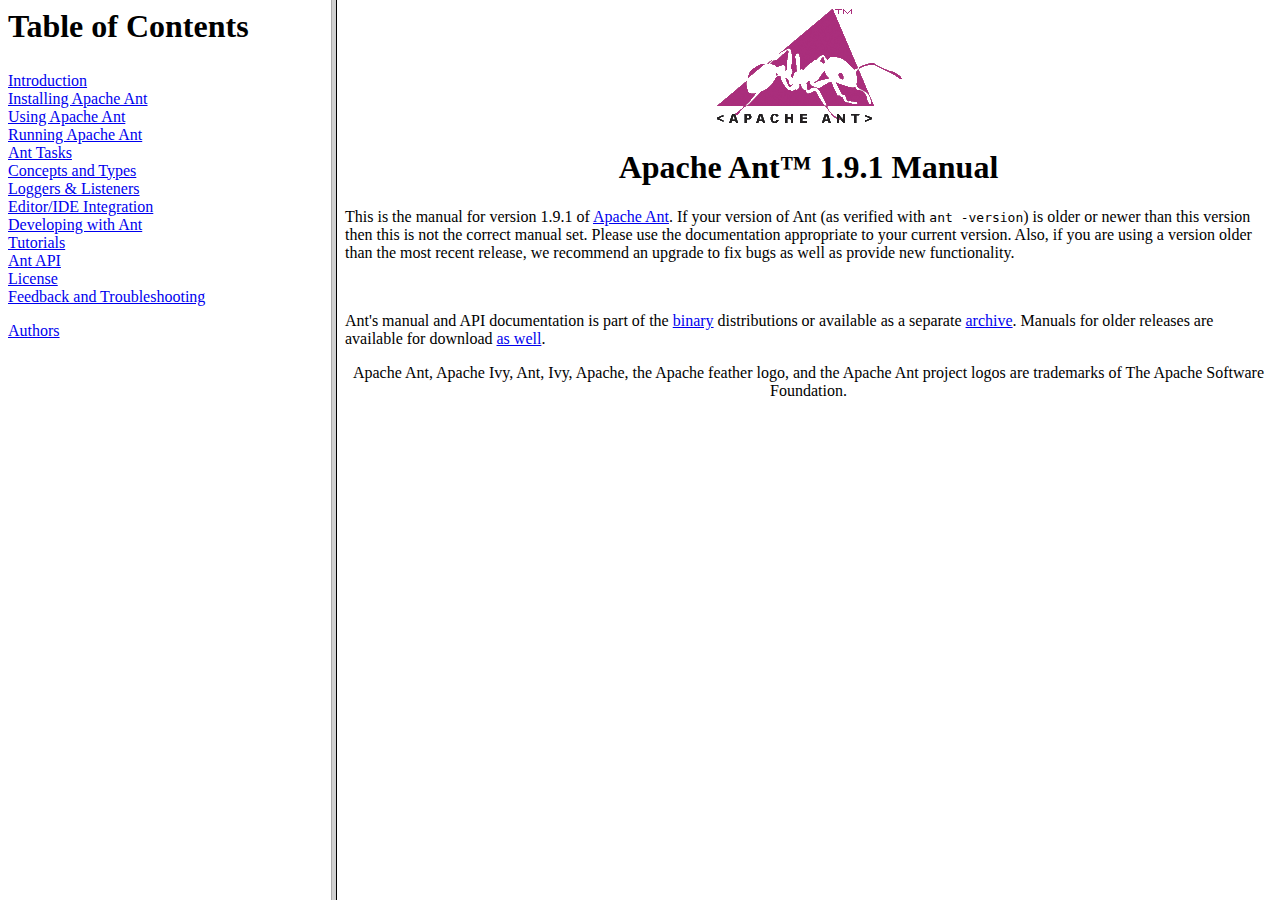
<file: apache-ant-1.9.1/manual/index.html>
<!--
   Licensed to the Apache Software Foundation (ASF) under one or more
   contributor license agreements.  See the NOTICE file distributed with
   this work for additional information regarding copyright ownership.
   The ASF licenses this file to You under the Apache License, Version 2.0
   (the "License"); you may not use this file except in compliance with
   the License.  You may obtain a copy of the License at

       http://www.apache.org/licenses/LICENSE-2.0

   Unless required by applicable law or agreed to in writing, software
   distributed under the License is distributed on an "AS IS" BASIS,
   WITHOUT WARRANTIES OR CONDITIONS OF ANY KIND, either express or implied.
   See the License for the specific language governing permissions and
   limitations under the License.
-->
<html>

<head>
<meta http-equiv="Content-Language" content="en-us">
<link rel="stylesheet" type="text/css" href="stylesheets/style.css">
<title>Apache Ant&trade; User Manual</title>
</head>

<frameset cols="26%,74%">
<frame src="toc.html" name="navFrame">
<frame src="cover.html" name="mainFrame">
</frameset>
<noframes>
<H2>Apache Ant&trade; User Manual</H2>

<a href="toc.html">Apache Ant User Manual</a></noframes>

</html>
</file>
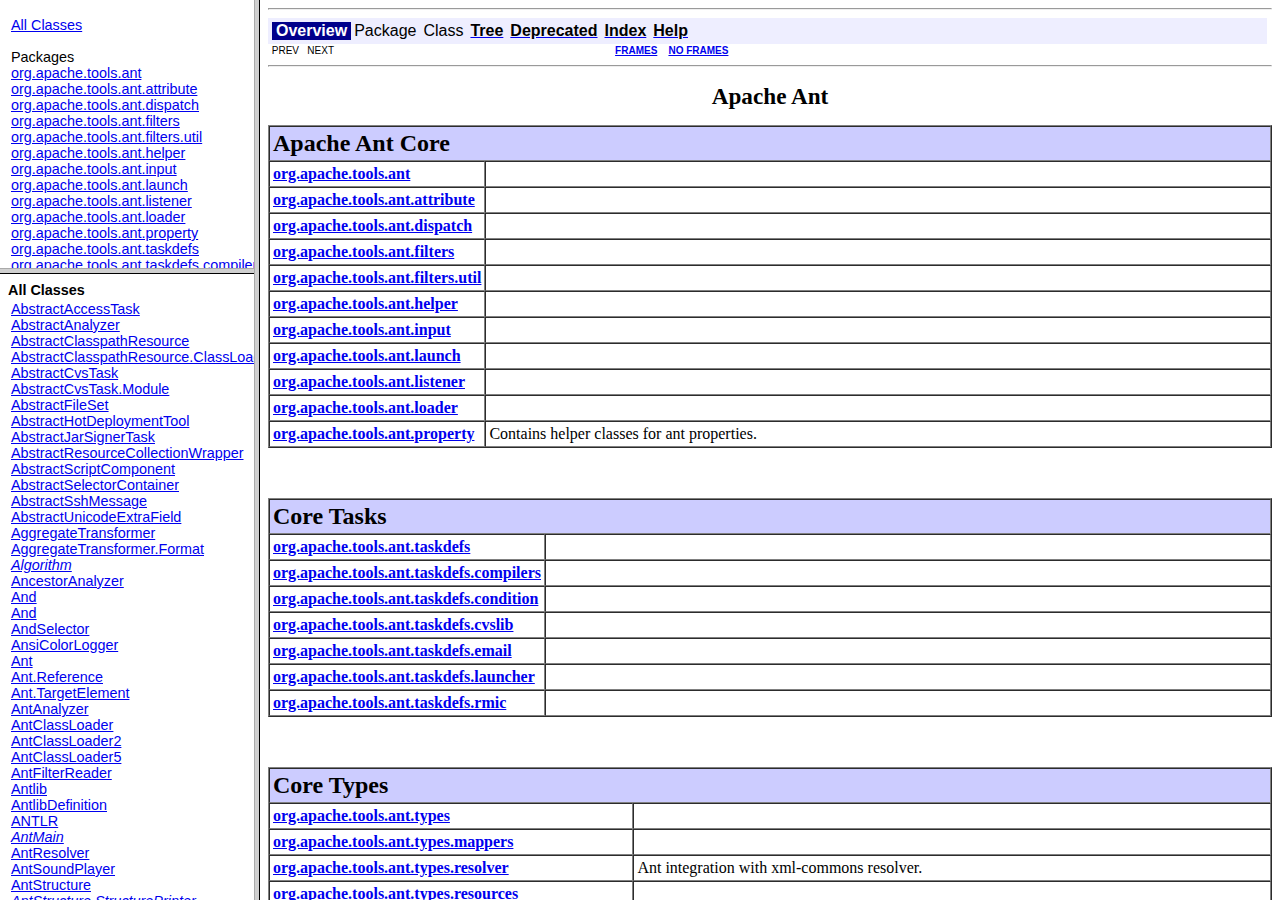
<file: apache-ant-1.9.1/manual/api/index.html>
<!DOCTYPE HTML PUBLIC "-//W3C//DTD HTML 4.01 Frameset//EN" "http://www.w3.org/TR/html4/frameset.dtd">
<!--NewPage-->
<HTML>
<HEAD>
<!-- Generated by javadoc on Wed May 15 22:36:11 EDT 2013-->
<TITLE>
Apache Ant API
</TITLE>
<SCRIPT type="text/javascript">
    targetPage = "" + window.location.search;
    if (targetPage != "" && targetPage != "undefined")
        targetPage = targetPage.substring(1);
    if (targetPage.indexOf(":") != -1)
        targetPage = "undefined";
    function loadFrames() {
        if (targetPage != "" && targetPage != "undefined")
             top.classFrame.location = top.targetPage;
    }
</SCRIPT>
<NOSCRIPT>
</NOSCRIPT>
</HEAD>
<FRAMESET cols="20%,80%" title="" onLoad="top.loadFrames()">
<FRAMESET rows="30%,70%" title="" onLoad="top.loadFrames()">
<FRAME src="overview-frame.html" name="packageListFrame" title="All Packages">
<FRAME src="allclasses-frame.html" name="packageFrame" title="All classes and interfaces (except non-static nested types)">
</FRAMESET>
<FRAME src="overview-summary.html" name="classFrame" title="Package, class and interface descriptions" scrolling="yes">
<NOFRAMES>
<H2>
Frame Alert</H2>

<P>
This document is designed to be viewed using the frames feature. If you see this message, you are using a non-frame-capable web client.
<BR>
Link to<A HREF="overview-summary.html">Non-frame version.</A>
</NOFRAMES>
</FRAMESET>
</HTML>
</file>
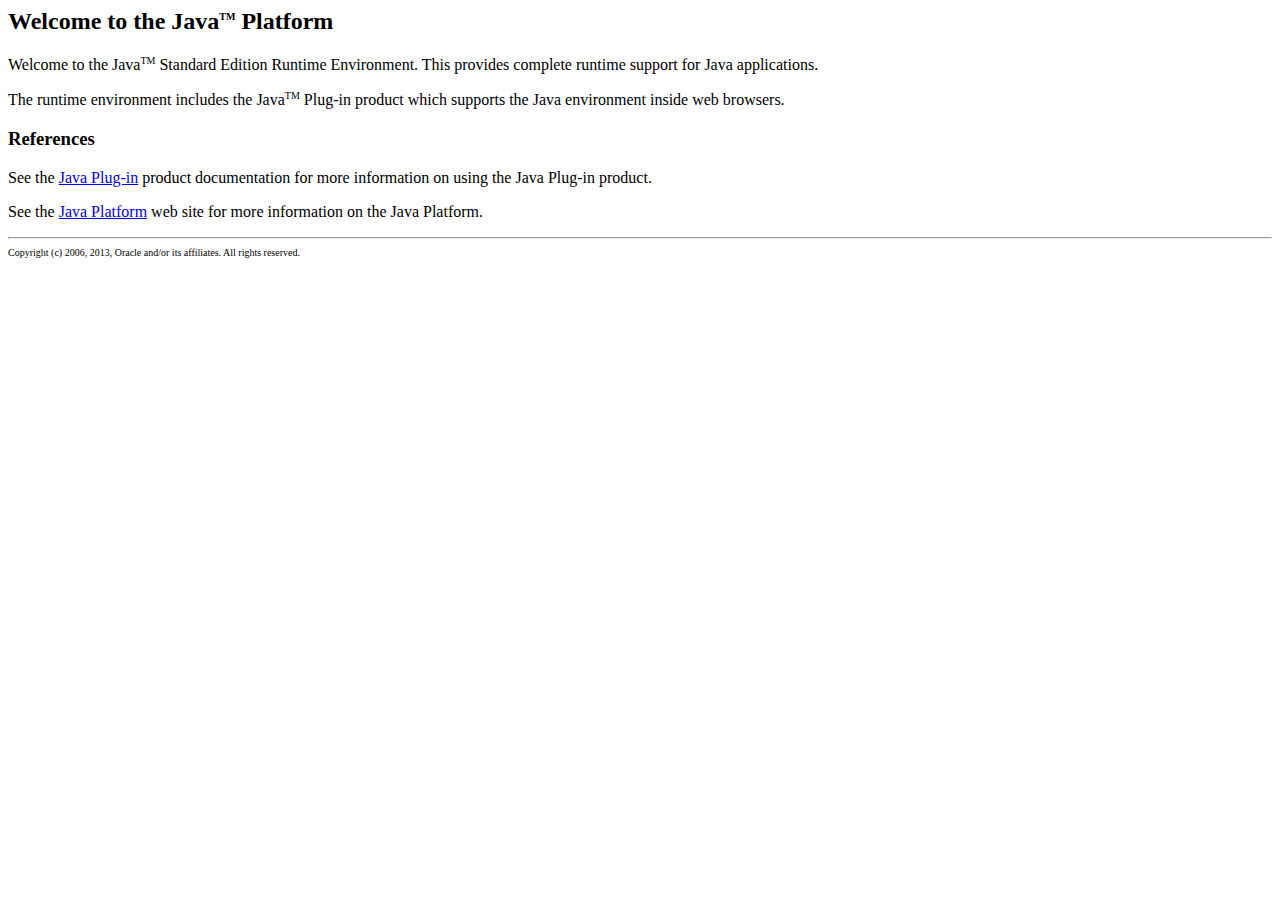
<file: jre7/Welcome.html>
<html>
<head>
<title>
Welcome to the Java(TM) Platform
</title>
</head>
<body>

<h2>Welcome to the Java<SUP><FONT SIZE=-2>TM</FONT></SUP> Platform</h2>
<p> Welcome to the Java<SUP><FONT SIZE=-2>TM</FONT></SUP> Standard Edition Runtime 
  Environment. This provides complete runtime support for Java applications. 
<p> The runtime environment includes the Java<SUP><FONT SIZE=-2>TM</FONT></SUP> 
  Plug-in product which supports the Java environment inside web browsers. 
<h3>References</h3>
<p>
See the <a href="http://download.oracle.com/javase/7/docs/technotes/guides/plugin/">Java Plug-in</a> product
documentation for more information on using the Java Plug-in product.
<p> See the <a href=
"http://www.oracle.com/technetwork/java/javase/overview/"
>Java Platform</a> web site for 
  more information on the Java Platform. 
<hr>
<font size="-2">
Copyright (c) 2006, 2013, Oracle and/or its affiliates. All rights reserved.
</font>
<p>
</body>
</html>
</file>
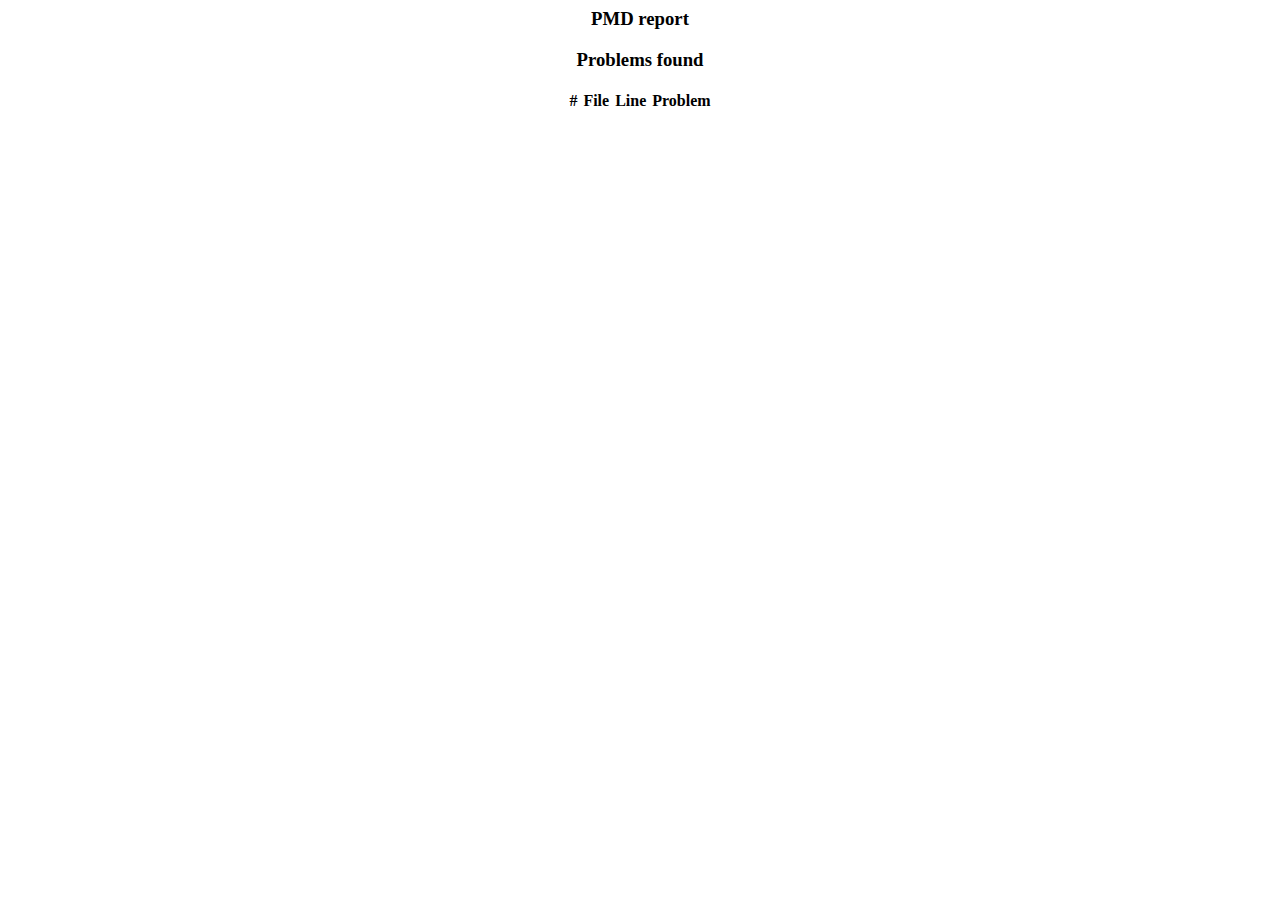
<file: reports/pmd-report.html>
<html><head><title>PMD</title></head><body>
<center><h3>PMD report</h3></center><center><h3>Problems found</h3></center><table align="center" cellspacing="0" cellpadding="3"><tr>
<th>#</th><th>File</th><th>Line</th><th>Problem</th></tr>
</table></body></html>
</file>
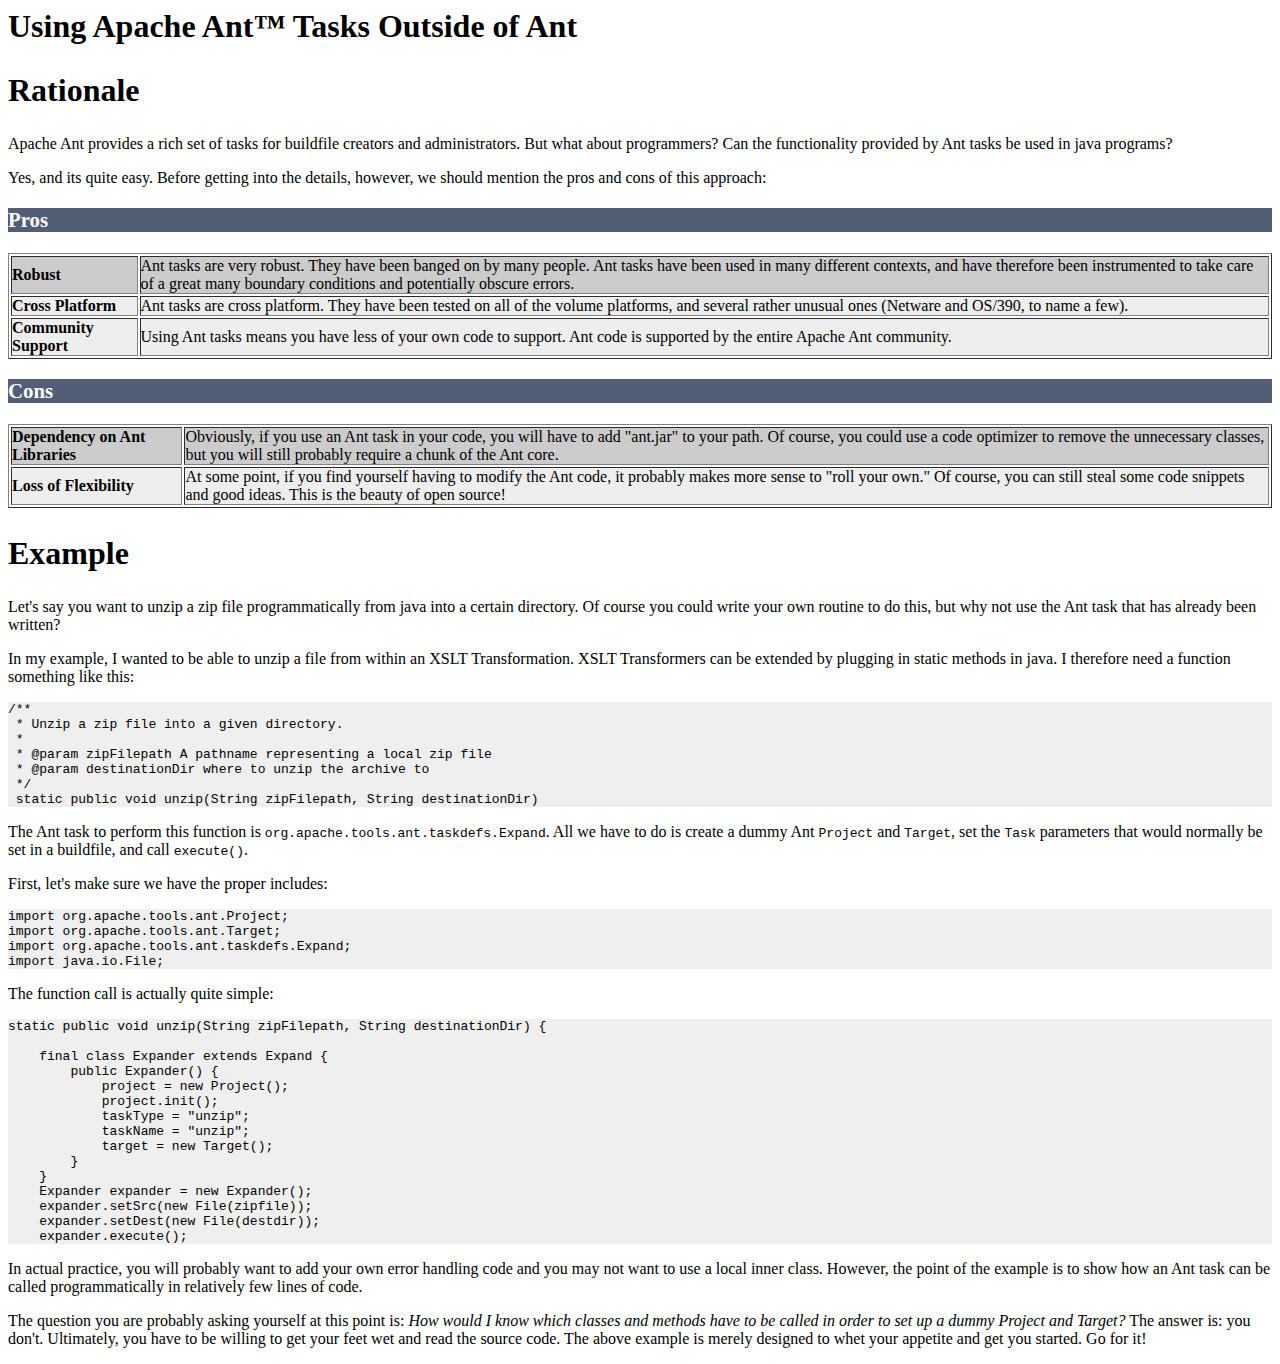
<file: apache-ant-1.9.1/manual/antexternal.html>
<!--
   Licensed to the Apache Software Foundation (ASF) under one or more
   contributor license agreements.  See the NOTICE file distributed with
   this work for additional information regarding copyright ownership.
   The ASF licenses this file to You under the Apache License, Version 2.0
   (the "License"); you may not use this file except in compliance with
   the License.  You may obtain a copy of the License at

       http://www.apache.org/licenses/LICENSE-2.0

   Unless required by applicable law or agreed to in writing, software
   distributed under the License is distributed on an "AS IS" BASIS,
   WITHOUT WARRANTIES OR CONDITIONS OF ANY KIND, either express or implied.
   See the License for the specific language governing permissions and
   limitations under the License.
-->
<!DOCTYPE HTML PUBLIC "-//W3C//DTD HTML 4.01 Transitional//EN">
<html>
<head>
<meta http-equiv="Content-Language" content="en-us">
<link rel="stylesheet" type="text/css" href="stylesheets/style.css">
<title>InputHandler</title>
</head>

<body>
<h1>Using Apache Ant&trade; Tasks Outside of Ant</h1>

<h2>Rationale</h2>

<p>Apache Ant provides a rich set of tasks for buildfile creators and
administrators.  But what about programmers?  Can the functionality
provided by Ant tasks be used in java programs?</p>

<p>Yes, and its quite easy.  Before getting into the details, however, 
we should mention the pros and cons of this approach:

<h3>Pros</h3>

<table cellpadding="0" margin="0" border="1">
<tr>
<td><b>Robust</b></td>
<td>
Ant tasks are very robust.  They have been banged on by many people.
Ant tasks have been used in many different contexts, and have
therefore been instrumented to take care of a great many boundary
conditions and potentially obscure errors.
</td>
</tr>
<tr>
<td><b>Cross Platform</b></td>
<td>
Ant tasks are cross platform.  They have been tested on all of the
volume platforms, and several rather unusual ones (Netware and OS/390, to
name a few).
</td>
</tr>
<tr>
<td><b>Community Support</b></td>
<td>
Using Ant tasks means you have less of your own code to support.  Ant
code is supported by the entire Apache Ant community.
</td>
</tr>
</table>

<h3>Cons</h3>

<table cellpadding="0" margin="0" border="1">
<tr>
<td><b>Dependency on Ant Libraries</b></td>
<td>
Obviously, if you use an Ant task in your code, you will have to add
"ant.jar" to your path.  Of course, you could use a code optimizer to
remove the unnecessary classes, but you will still probably require a
chunk of the Ant core.
</td>
</tr>
<tr>
<td><b>Loss of Flexibility</b></td>
<td>
At some point, if you find yourself having to modify the Ant code, it
probably makes more sense to "roll your own."  Of course, you can
still steal some code snippets and good ideas.  This is the beauty of
open source!
</td>
</tr>
</table>


<h2>Example</h2>

<p>Let's say you want to unzip a zip file programmatically from java
into a certain directory.  Of course you could write your own routine
to do this, but why not use the Ant task that has already been written?</p>

<p>In my example, I wanted to be able to unzip a file from within an
XSLT Transformation.  XSLT Transformers can be extended by plugging in
static methods in java.  I therefore need a function something like
this:</p>

<pre>
/**
 * Unzip a zip file into a given directory.
 *
 * @param zipFilepath A pathname representing a local zip file
 * @param destinationDir where to unzip the archive to
 */
 static public void unzip(String zipFilepath, String destinationDir)
</pre>

<p>
The Ant task to perform this function is
<code>org.apache.tools.ant.taskdefs.Expand</code>.  All we have to do
is create a dummy Ant <code>Project</code> and <code>Target</code>,
set the <code>Task</code> parameters that would normally be set in a
buildfile, and call <code>execute()</code>.</p>

<p>First, let's make sure we have the proper includes:</p>

<pre>
import org.apache.tools.ant.Project;
import org.apache.tools.ant.Target;
import org.apache.tools.ant.taskdefs.Expand;
import java.io.File;
</pre>

<p>The function call is actually quite simple:</p>

<pre>
static public void unzip(String zipFilepath, String destinationDir) {

    final class Expander extends Expand {
        public Expander() {
 	    project = new Project();
	    project.init();
	    taskType = "unzip";
	    taskName = "unzip";
	    target = new Target();
	}	
    }
    Expander expander = new Expander();
    expander.setSrc(new File(zipfile));
    expander.setDest(new File(destdir));
    expander.execute();
</pre>

<p>In actual practice, you will probably want to add your own error
handling code and you may not want to use a local inner class.
However, the point of the example is to show how an Ant task can be
called programmatically in relatively few lines of code.</p>

<p>The question you are probably asking yourself at this point is:
<i>How would I know which classes and methods have to be called in
order to set up a dummy Project and Target?</i> The answer is: you
don't.  Ultimately, you have to be willing to get your feet wet and
read the source code.  The above example is merely designed to whet
your appetite and get you started.  Go for it!</p>


</html>
</file>
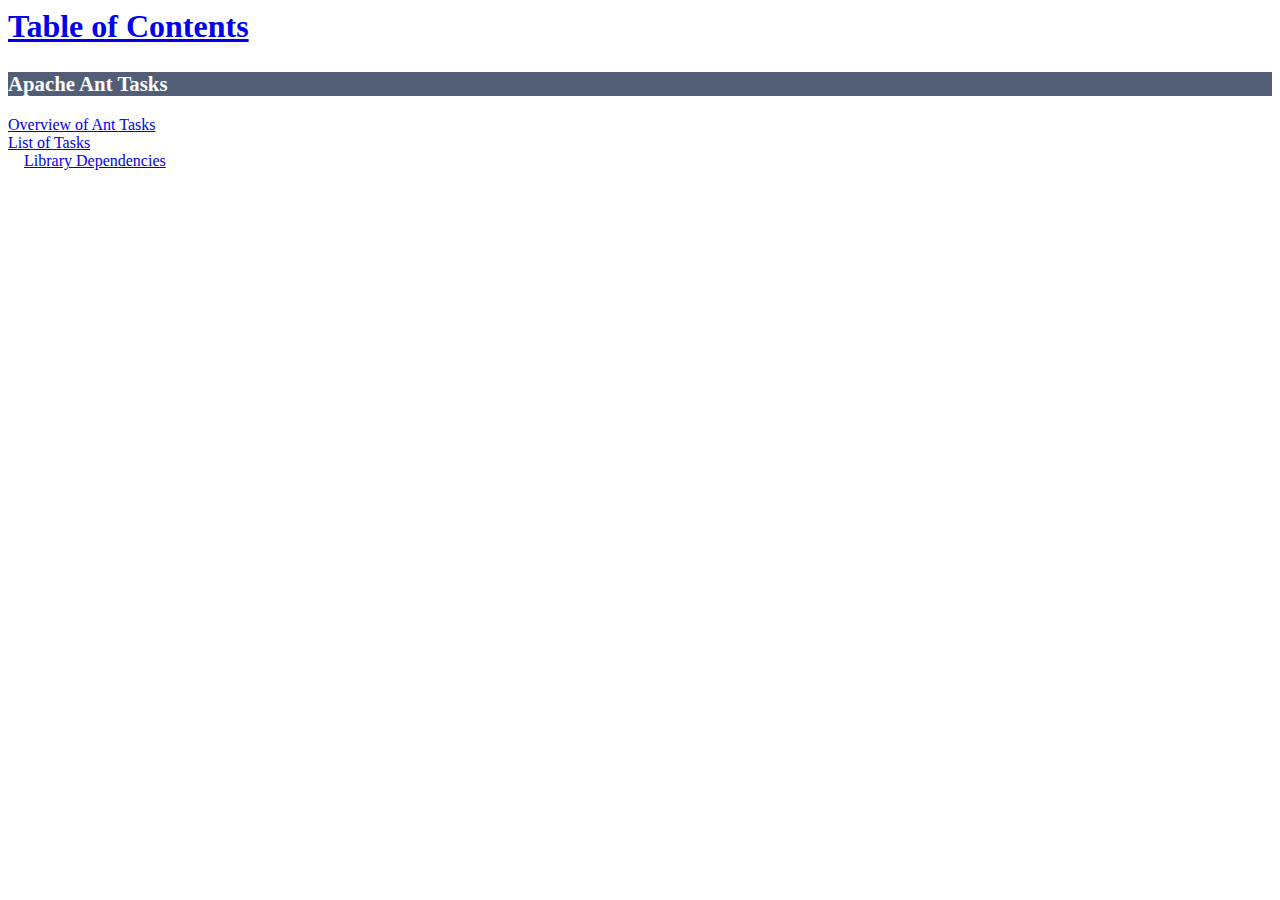
<file: apache-ant-1.9.1/manual/anttaskslist.html>
<!--
   Licensed to the Apache Software Foundation (ASF) under one or more
   contributor license agreements.  See the NOTICE file distributed with
   this work for additional information regarding copyright ownership.
   The ASF licenses this file to You under the Apache License, Version 2.0
   (the "License"); you may not use this file except in compliance with
   the License.  You may obtain a copy of the License at

       http://www.apache.org/licenses/LICENSE-2.0

   Unless required by applicable law or agreed to in writing, software
   distributed under the License is distributed on an "AS IS" BASIS,
   WITHOUT WARRANTIES OR CONDITIONS OF ANY KIND, either express or implied.
   See the License for the specific language governing permissions and
   limitations under the License.
-->
<html>

<head>
<meta http-equiv="Content-Language" content="en-us"/>
<link rel="stylesheet" type="text/css" href="stylesheets/style.css"/>
<title>Apache Ant User Manual</title>
<base target="mainFrame"/>
</head>

<body>


<h2><a href="toc.html" target="navFrame">Table of Contents</a></h2>

<h3>Apache Ant Tasks</h3>
<ul class="inlinelist">
<li><a href="tasksoverview.html" target="mainFrame">Overview of Ant Tasks</a></li>
<li><a href="tasklist.html" target="navFrame">List of Tasks</a></li>
<div style="padding-left:1em">
  <li><a href="install.html#librarydependencies" target="mainFrame">Library Dependencies</a></li>
</div>
</ul>

</body>
</html>
</file>
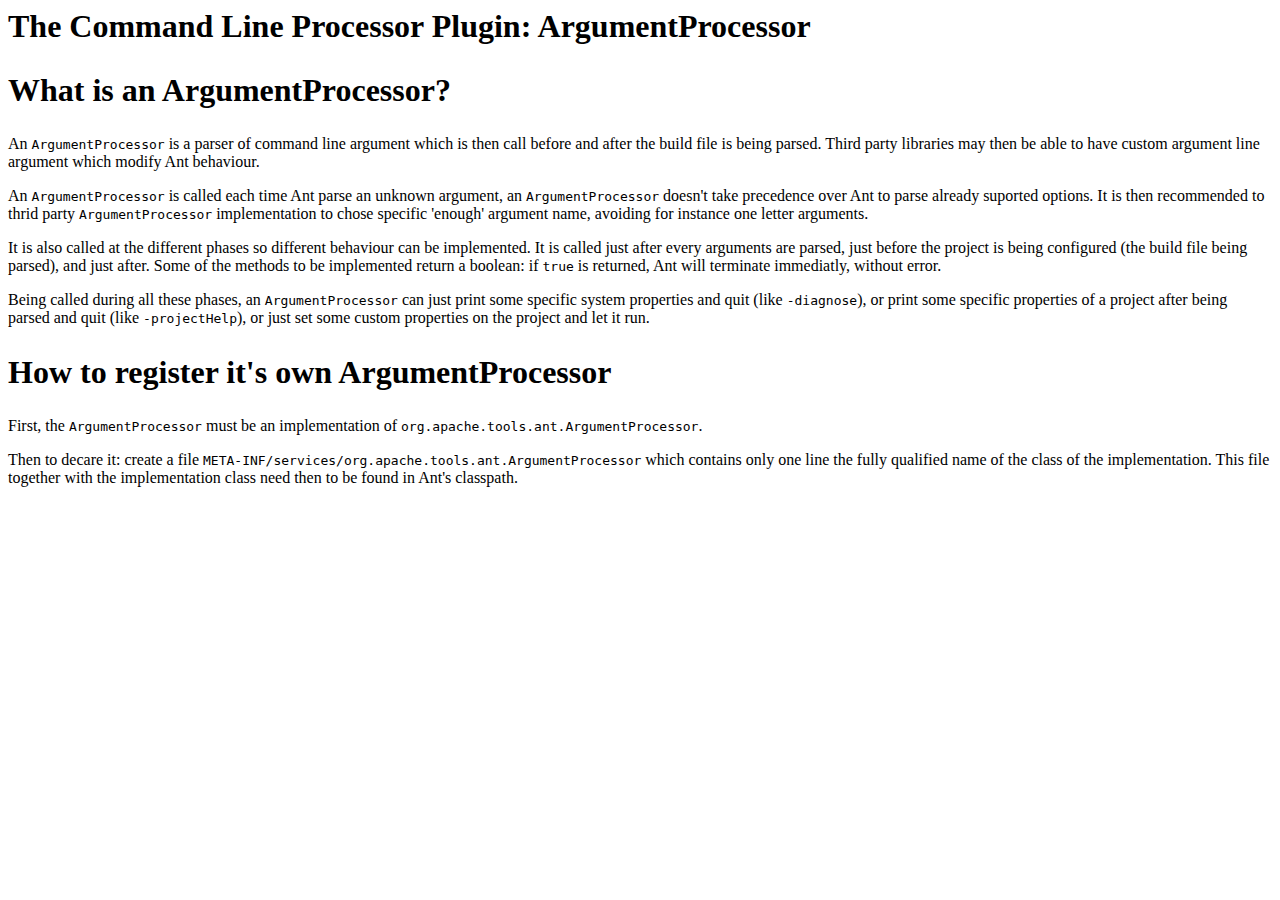
<file: apache-ant-1.9.1/manual/argumentprocessor.html>
<!--
   Licensed to the Apache Software Foundation (ASF) under one or more
   contributor license agreements.  See the NOTICE file distributed with
   this work for additional information regarding copyright ownership.
   The ASF licenses this file to You under the Apache License, Version 2.0
   (the "License"); you may not use this file except in compliance with
   the License.  You may obtain a copy of the License at

       http://www.apache.org/licenses/LICENSE-2.0

   Unless required by applicable law or agreed to in writing, software
   distributed under the License is distributed on an "AS IS" BASIS,
   WITHOUT WARRANTIES OR CONDITIONS OF ANY KIND, either express or implied.
   See the License for the specific language governing permissions and
   limitations under the License.
-->
<html>

<head>
<meta http-equiv="Content-Language" content="en-us">
<link rel="stylesheet" type="text/css" href="stylesheets/style.css">
<title>The Command Line Processor Plugin: ArgumentProcessor</title>
</head>

<body>
<h1>The Command Line Processor Plugin: ArgumentProcessor</h1>

<h2><a name="definition">What is an ArgumentProcessor?</a></h2>

<p>
An <code>ArgumentProcessor</code> is a parser of command line argument which is
then call before and after the build file is being parsed. Third party
libraries may then be able to have custom argument line argument which modify
Ant behaviour.
</p>

<p>
An <code>ArgumentProcessor</code> is called each time Ant parse an unknown
argument, an <code>ArgumentProcessor</code> doesn't take precedence over Ant to
parse already suported options. It is then recommended to thrid party
<code>ArgumentProcessor</code> implementation to chose specific 'enough'
argument name, avoiding for instance one letter arguments.
</p>

<p>
It is also called at the different phases so different behaviour can be
implemented. It is called just after every arguments are parsed, just
before the project is being configured (the build file being parsed),
and just after. Some of the methods to be implemented return a boolean:
if <code>true</code> is returned, Ant will terminate immediatly, without
error.
</p>

<p>
Being called during all these phases, an <code>ArgumentProcessor</code>
can just print some specific system properties and quit (like
<code>-diagnose</code>), or print some specific properties of a project after
being parsed and quit (like <code>-projectHelp</code>), or just set some
custom properties on the project and let it run.
</p>

<h2><a name="repository">How to register it's own ArgumentProcessor</a></h2>

<p>First, the <code>ArgumentProcessor</code> must be an implementation of
<code>org.apache.tools.ant.ArgumentProcessor</code>.
</p>

<p>Then to decare it: create a file
<code>META-INF/services/org.apache.tools.ant.ArgumentProcessor</code> which
contains only one line the fully qualified name of the class of the
implementation. This file together with the implementation class need then to
be found in Ant's classpath.
</p>
</body>
</html>
</file>
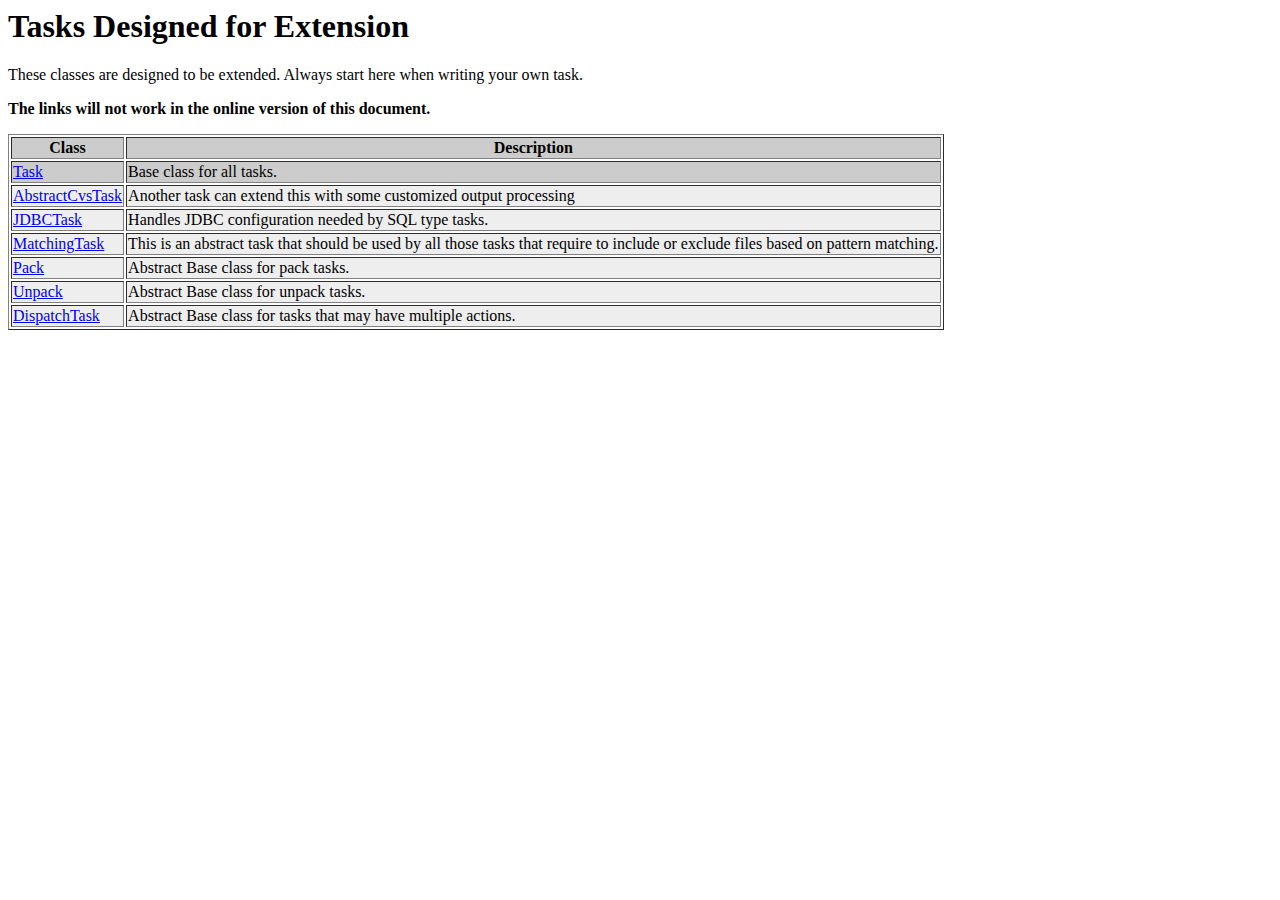
<file: apache-ant-1.9.1/manual/base_task_classes.html>
<!--
   Licensed to the Apache Software Foundation (ASF) under one or more
   contributor license agreements.  See the NOTICE file distributed with
   this work for additional information regarding copyright ownership.
   The ASF licenses this file to You under the Apache License, Version 2.0
   (the "License"); you may not use this file except in compliance with
   the License.  You may obtain a copy of the License at

       http://www.apache.org/licenses/LICENSE-2.0

   Unless required by applicable law or agreed to in writing, software
   distributed under the License is distributed on an "AS IS" BASIS,
   WITHOUT WARRANTIES OR CONDITIONS OF ANY KIND, either express or implied.
   See the License for the specific language governing permissions and
   limitations under the License.
-->
<html>

<head>
<meta http-equiv="Content-Language" content="en-us">
<link rel="stylesheet" type="text/css" href="stylesheets/style.css">
<title>Tasks Designed for Extension</title>
</head>

<body>
<h1>Tasks Designed for Extension</h1>

<p>These classes are designed to be extended.  Always start here when writing your own task.</p>

<p><strong>The links will not work in the online version of this document.</strong></p>

<table border="1">
<thead>
<tr>
<th>
Class
</th>
<th>
Description
</th>
</tr>
</thead>
<tbody>
<tr>
<td>
<a href="api/org/apache/tools/ant/Task.html">Task</a>
</td>
<td>
Base class for all tasks.
</td>
</tr>

<tr>
<td>
<a href="api/org/apache/tools/ant/taskdefs/AbstractCvsTask.html">AbstractCvsTask</a>
</td>
<td>
Another task can extend this with some customized output processing
</td>
</tr>

<tr>
<td>
<a href="api/org/apache/tools/ant/taskdefs/JDBCTask.html">JDBCTask</a>
</td>
<td>
Handles JDBC configuration needed by SQL type tasks.
</td>
</tr>

<tr>
<td>
<a href="api/org/apache/tools/ant/taskdefs/MatchingTask.html">MatchingTask</a>
</td>
<td>
This is an abstract task that should be used by all those tasks that require to include or exclude files based on pattern matching.
</td>
</tr>

<tr>
<td>
<a href="api/org/apache/tools/ant/taskdefs/Pack.html">Pack</a>
</td>
<td>
Abstract Base class for pack tasks.
</td>
</tr>


<tr>
<td>
<a href="api/org/apache/tools/ant/taskdefs/Unpack.html">Unpack</a>
</td>
<td>
Abstract Base class for unpack tasks.
</td>
</tr>

<tr>
<td>
<a href="api/org/apache/tools/ant/dispatch/DispatchTask.html">DispatchTask</a>
</td>
<td>
Abstract Base class for tasks that may have multiple actions.
</td>
</tr>

</tbody>
</table>



</body>
</html>
</file>
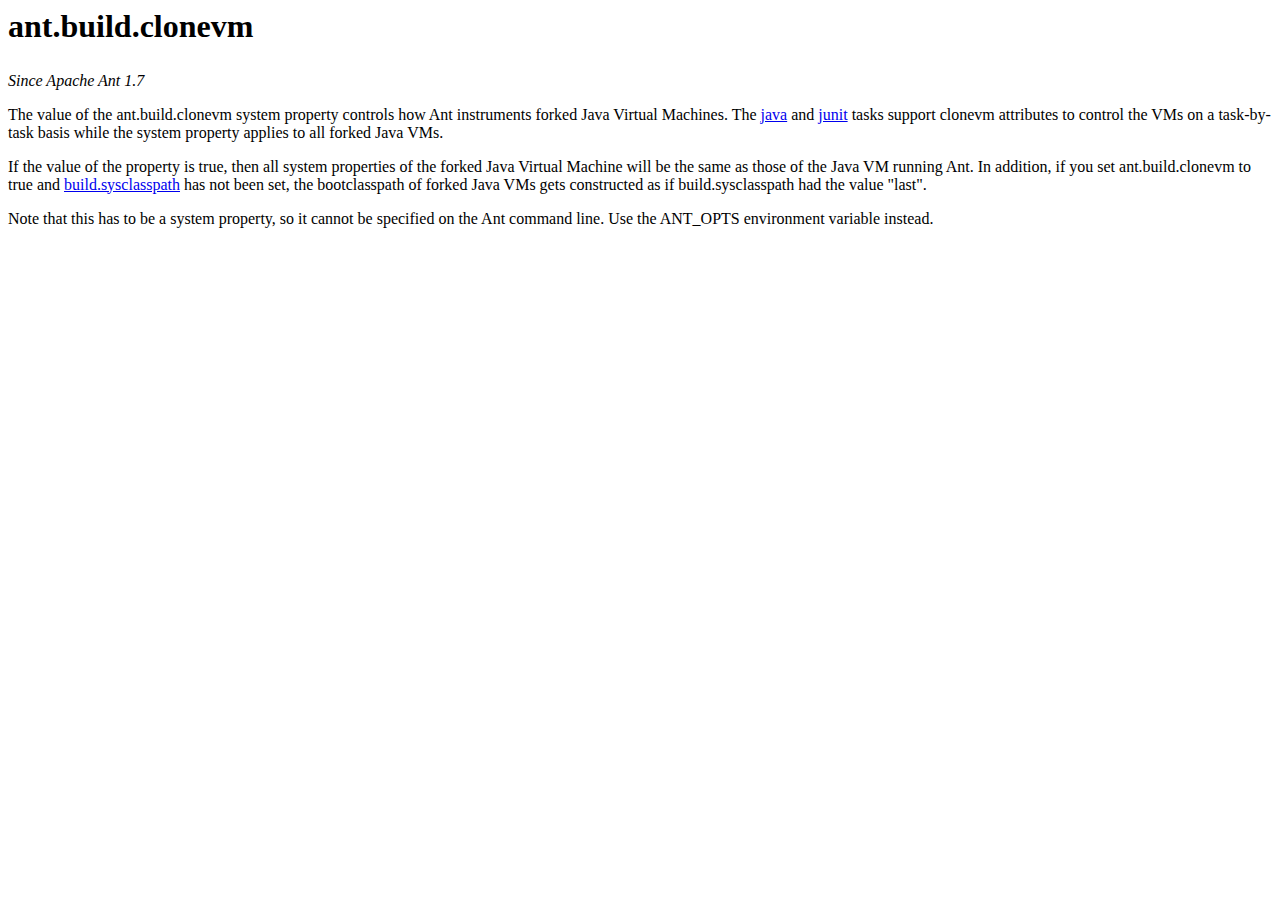
<file: apache-ant-1.9.1/manual/clonevm.html>
<!--
   Licensed to the Apache Software Foundation (ASF) under one or more
   contributor license agreements.  See the NOTICE file distributed with
   this work for additional information regarding copyright ownership.
   The ASF licenses this file to You under the Apache License, Version 2.0
   (the "License"); you may not use this file except in compliance with
   the License.  You may obtain a copy of the License at

       http://www.apache.org/licenses/LICENSE-2.0

   Unless required by applicable law or agreed to in writing, software
   distributed under the License is distributed on an "AS IS" BASIS,
   WITHOUT WARRANTIES OR CONDITIONS OF ANY KIND, either express or implied.
   See the License for the specific language governing permissions and
   limitations under the License.
-->
<html>

<head>
<meta http-equiv="Content-Language" content="en-us">
<link rel="stylesheet" type="text/css" href="stylesheets/style.css">
<title>ant.build.clonevm</title>
</head>

<body>

<h2><a name="clonevm">ant.build.clonevm</a></h2>

<p><em>Since Apache Ant 1.7</em></p>

<p>The value of the ant.build.clonevm system property controls how Ant
instruments forked Java Virtual Machines.  The <a
href="Tasks/java.html">java</a> and <a
href="Tasks/junit.html">junit</a> tasks support clonevm
attributes to control the VMs on a task-by-task basis while the system
property applies to all forked Java VMs.</p>

<p>If the value of the property is true, then all system properties of
the forked Java Virtual Machine will be the same as those of the Java
VM running Ant.  In addition, if you set ant.build.clonevm to true and <a
href="sysclasspath.html">build.sysclasspath</a> has not been set, the
bootclasspath of forked Java VMs gets constructed as if
build.sysclasspath had the value "last".</p>

<p>Note that this has to be a system property, so it cannot be
specified on the Ant command line.  Use the ANT_OPTS environment
variable instead.</p>


</body>
</html>
</file>
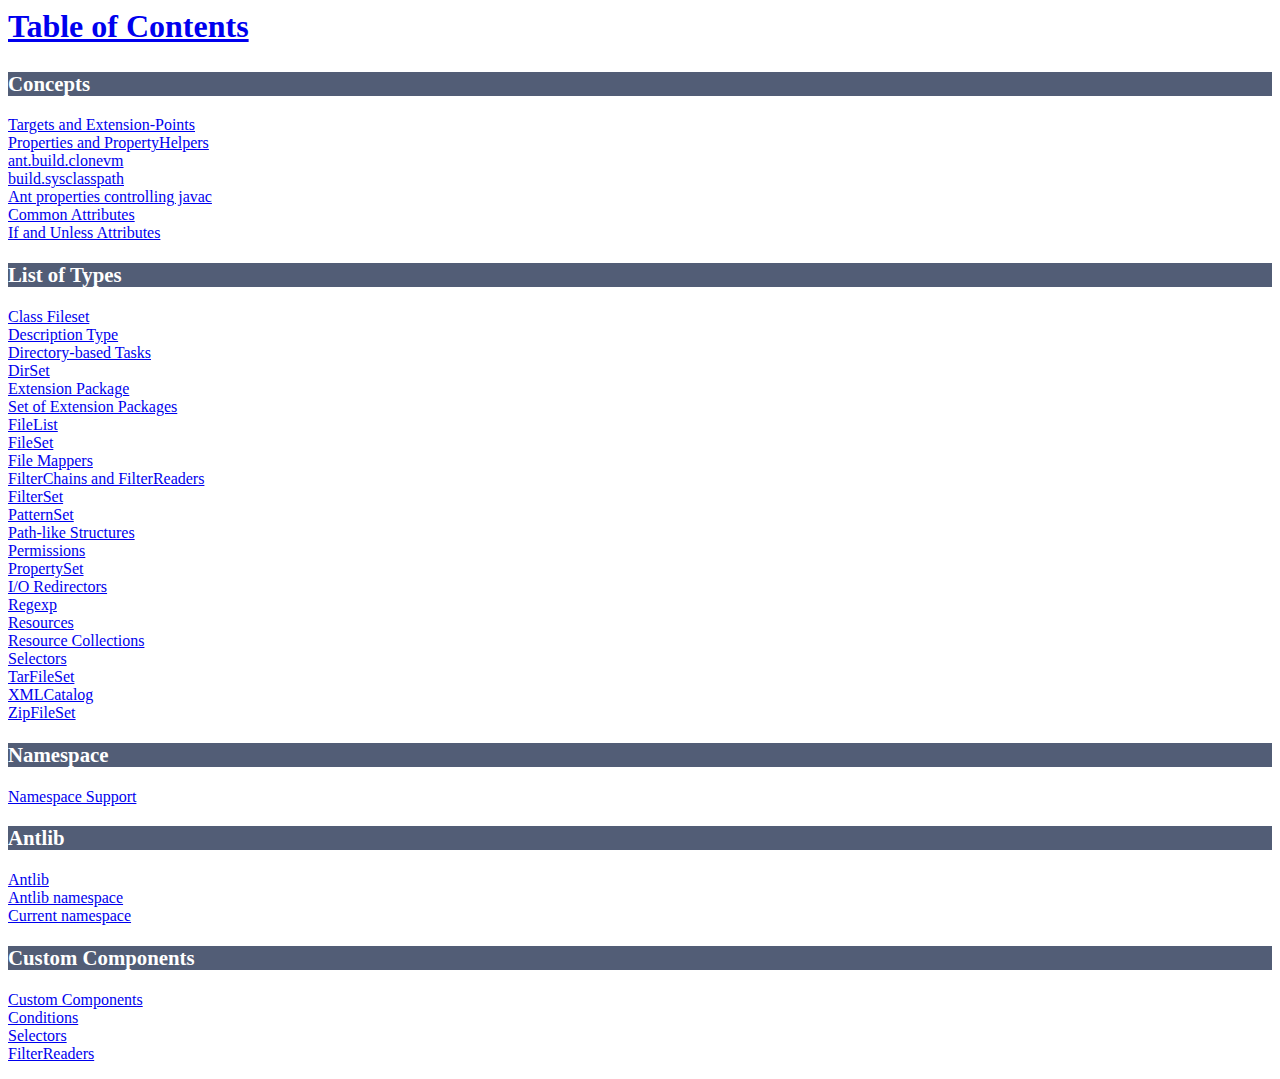
<file: apache-ant-1.9.1/manual/conceptstypeslist.html>
<!--
   Licensed to the Apache Software Foundation (ASF) under one or more
   contributor license agreements.  See the NOTICE file distributed with
   this work for additional information regarding copyright ownership.
   The ASF licenses this file to You under the Apache License, Version 2.0
   (the "License"); you may not use this file except in compliance with
   the License.  You may obtain a copy of the License at

       http://www.apache.org/licenses/LICENSE-2.0

   Unless required by applicable law or agreed to in writing, software
   distributed under the License is distributed on an "AS IS" BASIS,
   WITHOUT WARRANTIES OR CONDITIONS OF ANY KIND, either express or implied.
   See the License for the specific language governing permissions and
   limitations under the License.
-->
<html>

<head>
<meta http-equiv="Content-Language" content="en-us"/>
<link rel="stylesheet" type="text/css" href="stylesheets/style.css"/>
<title>Apache Ant User Manual</title>
<base target="mainFrame"/>
</head>

<body>

<h2><a href="toc.html" target="navFrame">Table of Contents</a></h2>

<h3>Concepts</h3>
<ul class="inlinelist">
<li><a href="targets.html">Targets and Extension-Points</a></li>
<li><a href="properties.html">Properties and PropertyHelpers</a></li>
<li><a href="clonevm.html">ant.build.clonevm</a></li>
<li><a href="sysclasspath.html">build.sysclasspath</a></li>
<li><a href="javacprops.html">Ant properties controlling javac</a></li>
<li><a href="Tasks/common.html">Common Attributes</a></li>
<li><a href="ifunless.html">If and Unless Attributes</a></li>
</ul>

<h3>List of Types</h3>
<ul class="inlinelist">
<li><a href="Types/classfileset.html">Class Fileset</a></li>
<li><a href="Types/description.html">Description Type</a></li>
<li><a href="dirtasks.html">Directory-based Tasks</a></li>
<li><a href="Types/dirset.html">DirSet</a></li>
<li><a href="Types/extension.html">Extension Package</a></li>
<li><a href="Types/extensionset.html">Set of Extension Packages</a></li>
<li><a href="Types/filelist.html">FileList</a></li>
<li><a href="Types/fileset.html">FileSet</a></li>
<li><a href="Types/mapper.html">File Mappers</a></li>
<li><a href="Types/filterchain.html">FilterChains and FilterReaders</a></li>
<li><a href="Types/filterset.html">FilterSet</a></li>
<li><a href="Types/patternset.html">PatternSet</a></li>
<li><a href="using.html#path">Path-like Structures</a></li>
<li><a href="Types/permissions.html">Permissions</a></li>
<li><a href="Types/propertyset.html">PropertySet</a></li>
<li><a href="Types/redirector.html">I/O Redirectors</a></li>
<li><a href="Types/regexp.html">Regexp</a></li>
<li><a href="Types/resources.html">Resources</a></li>
<li><a href="Types/resources.html#collection">Resource Collections</a></li>
<li><a href="Types/selectors.html">Selectors</a></li>
<li><a href="Types/tarfileset.html">TarFileSet</a></li>
<li><a href="Types/xmlcatalog.html">XMLCatalog</a></li>
<li><a href="Types/zipfileset.html">ZipFileSet</a></li>
</ul>

<h3>Namespace</h3>
<ul class="inlinelist">
<li><a href="Types/namespace.html">Namespace Support</a></li>
</ul>

<h3>Antlib</h3>
<ul class="inlinelist">
<li><a href="Types/antlib.html">Antlib</a></li>
<li><a href="Types/antlib.html#antlibnamespace">Antlib namespace</a></li>
<li><a href="Types/antlib.html#currentnamespace">Current namespace</a></li>
</ul>

<h3>Custom Components</h3>
<ul class="inlinelist">
<li><a href="Types/custom-programming.html">Custom Components</a></li>
<li><a href="Types/custom-programming.html#customconditions">Conditions</a></li>
<li><a href="Types/custom-programming.html#customselectors">Selectors</a></li>
<li><a href="Types/custom-programming.html#filterreaders">FilterReaders</a></li>
</ul>

</body>
</html>
</file>
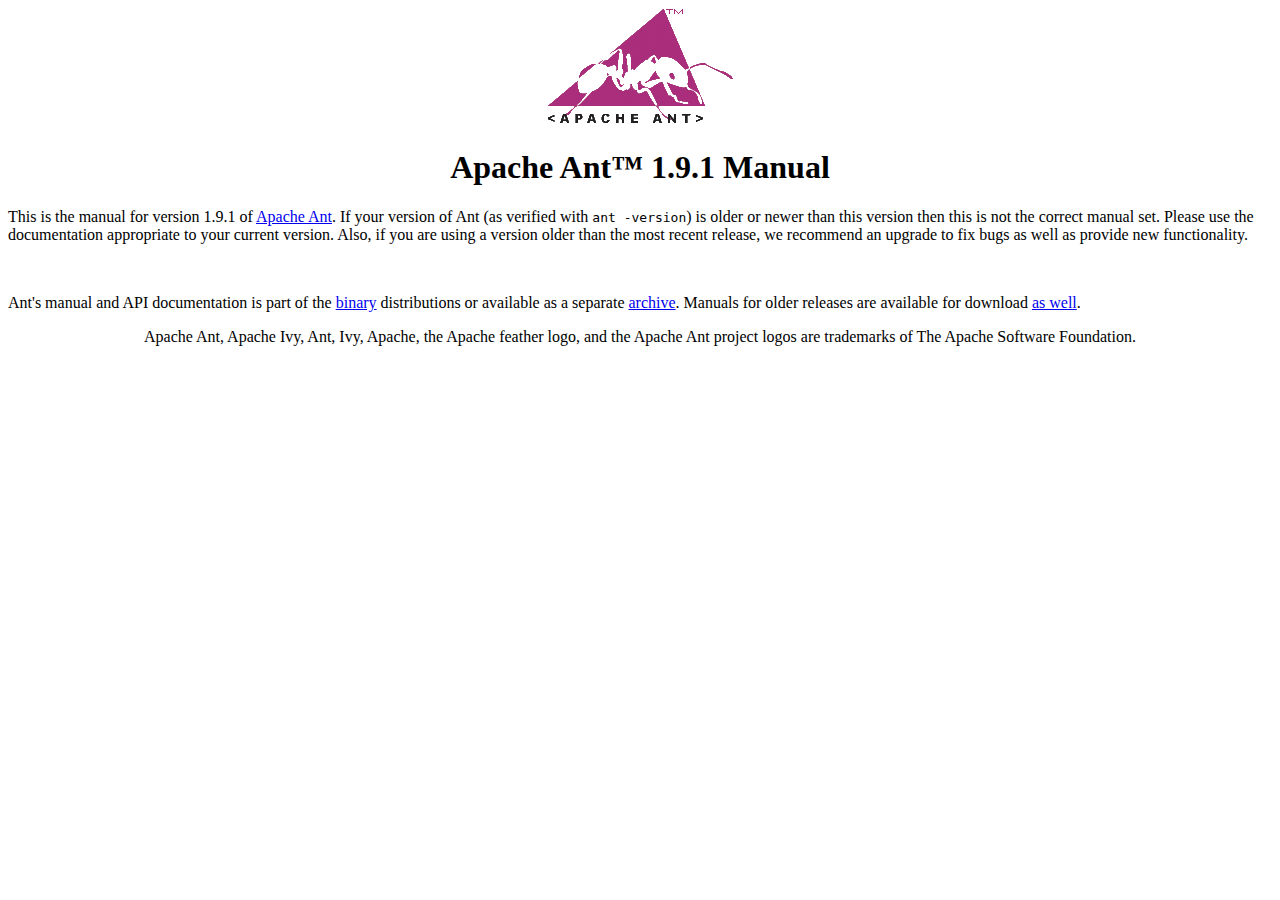
<file: apache-ant-1.9.1/manual/cover.html>
<!--
   Licensed to the Apache Software Foundation (ASF) under one or more
   contributor license agreements.  See the NOTICE file distributed with
   this work for additional information regarding copyright ownership.
   The ASF licenses this file to You under the Apache License, Version 2.0
   (the "License"); you may not use this file except in compliance with
   the License.  You may obtain a copy of the License at

       http://www.apache.org/licenses/LICENSE-2.0

   Unless required by applicable law or agreed to in writing, software
   distributed under the License is distributed on an "AS IS" BASIS,
   WITHOUT WARRANTIES OR CONDITIONS OF ANY KIND, either express or implied.
   See the License for the specific language governing permissions and
   limitations under the License.
-->
<html>

<head>
<meta http-equiv="Content-Language" content="en-us">
<link rel="stylesheet" type="text/css" href="stylesheets/style.css">
<title>Apache Ant 1.9.1 User Manual</title>
</head>

<body bgcolor="#FFFFFF">
<div align="center"> 
  <h1><img src="images/ant_logo_large.gif" width="190" height="120"></h1>
  <h1>Apache Ant&trade; 1.9.1 Manual</h1>
  <p align="left">This is the manual for version 1.9.1 of 
  <a target="_top" href="http://ant.apache.org/index.html">Apache Ant</a>. 
    If your version 
    of Ant (as verified with <tt>ant -version</tt>) is older or newer than this 
    version then this is not the correct manual set. Please use the documentation 
    appropriate to your current version. Also, if you are using a version
    older than the most recent release, we recommend an upgrade to fix bugs
    as well as provide new functionality. </p>
  <p>&nbsp;</p>

  <p align="left">Ant's manual and API documentation is part of
    the <a href="http://ant.apache.org/bindownload.cgi">binary</a>
    distributions or available as a
    separate <a href="http://ant.apache.org/manualdownload.cgi">archive</a>.
    Manuals for older releases are available for
    download
    <a href="http://ant.apache.org/bindownload.cgi#Old Ant Releases">as
      well</a>.</p>

  <p>Apache Ant, Apache Ivy, Ant, Ivy, Apache, the Apache feather logo, and the Apache Ant project logos are trademarks of The Apache Software Foundation.</p>
</div>


</body>
</html>
</file>
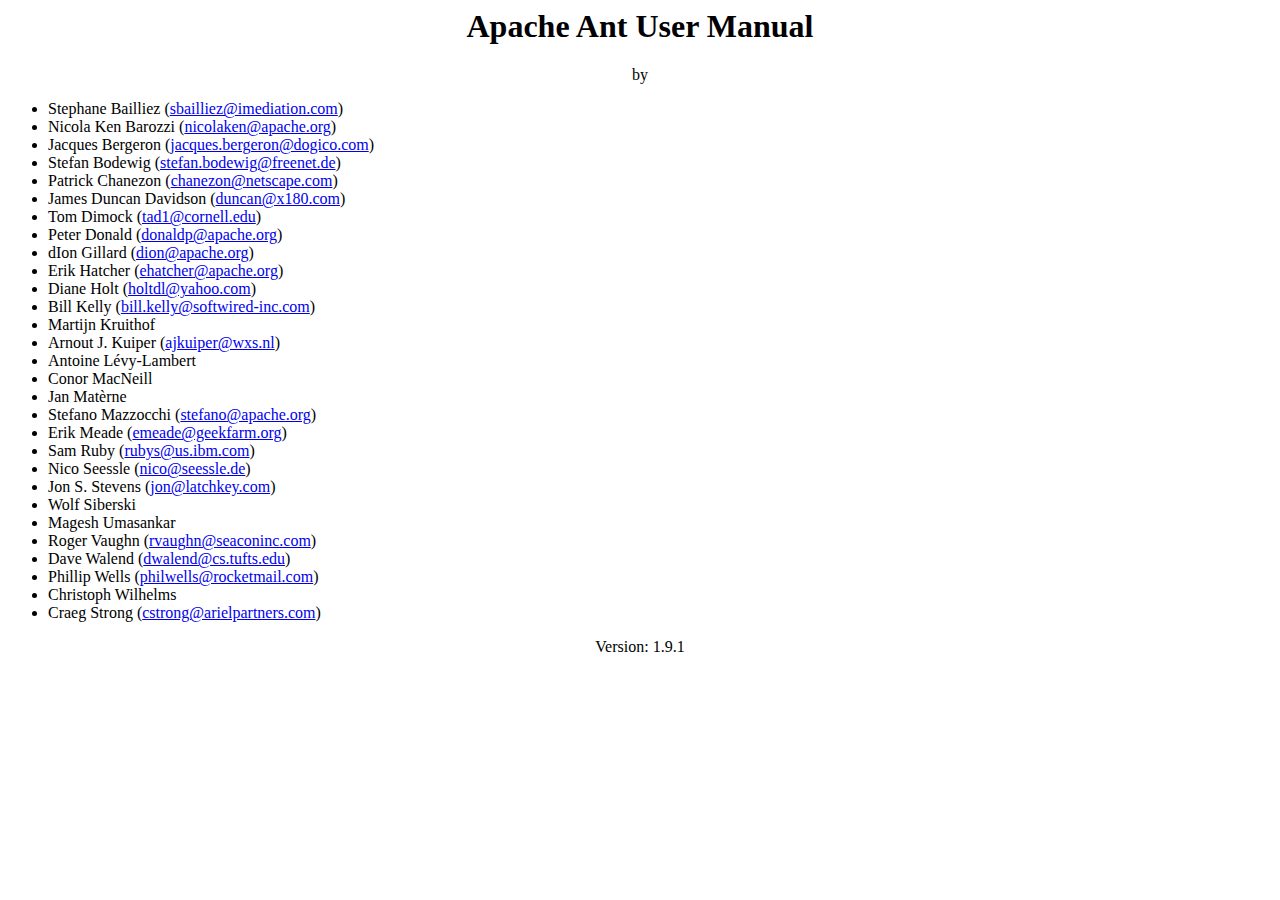
<file: apache-ant-1.9.1/manual/credits.html>
<!--
   Licensed to the Apache Software Foundation (ASF) under one or more
   contributor license agreements.  See the NOTICE file distributed with
   this work for additional information regarding copyright ownership.
   The ASF licenses this file to You under the Apache License, Version 2.0
   (the "License"); you may not use this file except in compliance with
   the License.  You may obtain a copy of the License at

       http://www.apache.org/licenses/LICENSE-2.0

   Unless required by applicable law or agreed to in writing, software
   distributed under the License is distributed on an "AS IS" BASIS,
   WITHOUT WARRANTIES OR CONDITIONS OF ANY KIND, either express or implied.
   See the License for the specific language governing permissions and
   limitations under the License.
-->
<html>

<head>
<meta http-equiv="Content-Language" content="en-us">
<meta http-equiv="Content-Type" content="text/html;charset=ISO-8859-1">
<title>Apache Ant User Manual - Credits</title>
</head>

<body>

<div align="center">
<h1>Apache Ant User Manual</h1>
<p>by</p>
</div>
<!-- Names are in alphabetical order, on last name -->
<ul>
  <li>Stephane Bailliez (<a href="mailto:sbailliez@imediation.com">sbailliez@imediation.com</a>)</li>
  <li>Nicola Ken Barozzi (<a href="mailto:nicolaken@apache.org">nicolaken@apache.org</a>)</li>
  <li>Jacques Bergeron (<a href="mailto:jacques.bergeron@dogico.com">jacques.bergeron@dogico.com</a>)</li>
  <li>Stefan Bodewig (<a href="mailto:stefan.bodewig@freenet.de">stefan.bodewig@freenet.de</a>)</li>
  <li>Patrick Chanezon (<a href="mailto:chanezon@netscape.com">chanezon@netscape.com</a>)</li>
  <li>James Duncan Davidson (<a href="mailto:duncan@x180.com">duncan@x180.com</a>)</li>
  <li>Tom Dimock (<a href="mailto:tad1@cornell.edu">tad1@cornell.edu</a>)</li>
  <li>Peter Donald (<a href="mailto:donaldp@apache.org">donaldp@apache.org</a>)</li>
  <li>dIon Gillard (<a href="mailto:dion@apache.org">dion@apache.org</a>)</li>
  <li>Erik Hatcher (<a href="mailto:ehatcher@apache.org">ehatcher@apache.org</a>)</li>
  <li>Diane Holt (<a href="mailto:holtdl@yahoo.com">holtdl@yahoo.com</a>)</li>
  <li>Bill Kelly (<a href="mailto:bill.kelly@softwired-inc.com">bill.kelly@softwired-inc.com</a>)</li>
  <li>Martijn Kruithof</li>
  <li>Arnout J. Kuiper (<a href="mailto:ajkuiper@wxs.nl">ajkuiper@wxs.nl</a>)</li>
  <li>Antoine L�vy-Lambert</li>
  <li>Conor MacNeill</li>
  <li>Jan Mat�rne</li>
  <li>Stefano Mazzocchi (<a href="mailto:stefano@apache.org">stefano@apache.org</a>)</li>
  <li>Erik Meade (<a href="mailto:emeade@geekfarm.org">emeade@geekfarm.org</a>)</li>
  <li>Sam Ruby (<a href="mailto:rubys@us.ibm.com">rubys@us.ibm.com</a>)</li>
  <li>Nico Seessle (<a href="mailto:nico@seessle.de">nico@seessle.de</a>)</li>
  <li>Jon S. Stevens (<a href="mailto:jon@latchkey.com">jon@latchkey.com</a>)</li>
  <li>Wolf Siberski</li>
  <li>Magesh Umasankar</li>
  <li>Roger Vaughn (<a href="mailto:rvaughn@seaconinc.com">rvaughn@seaconinc.com</a>)</li>
  <li>Dave Walend (<a href="mailto:dwalend@cs.tufts.edu">dwalend@cs.tufts.edu</a>)</li>
  <li>Phillip Wells (<a href="mailto:philwells@rocketmail.com">philwells@rocketmail.com</a>)</li>
  <li>Christoph Wilhelms</li>
  <li>Craeg Strong (<a href="mailto:cstrong@arielpartners.com">cstrong@arielpartners.com</a>)</li>
</ul>

<center>
<p>Version: 1.9.1</p>
</center>


</body>
</html>
</file>
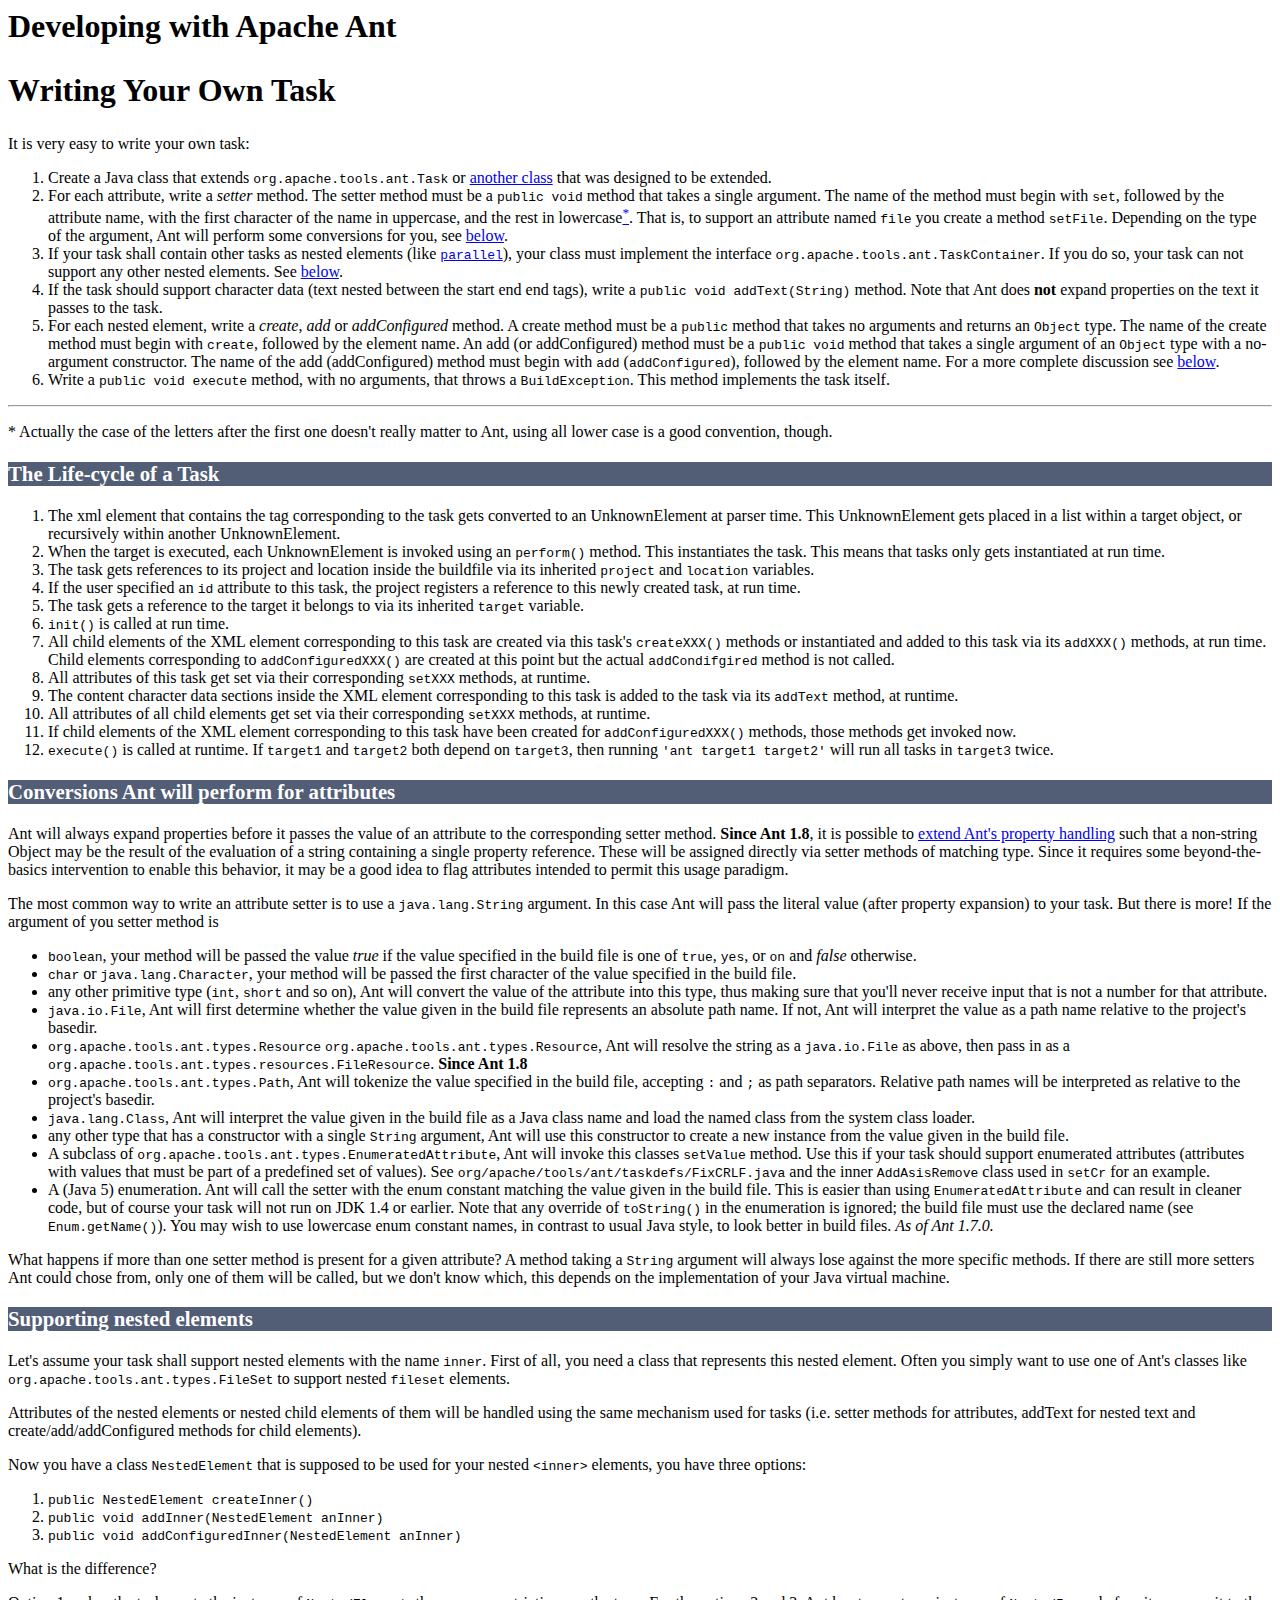
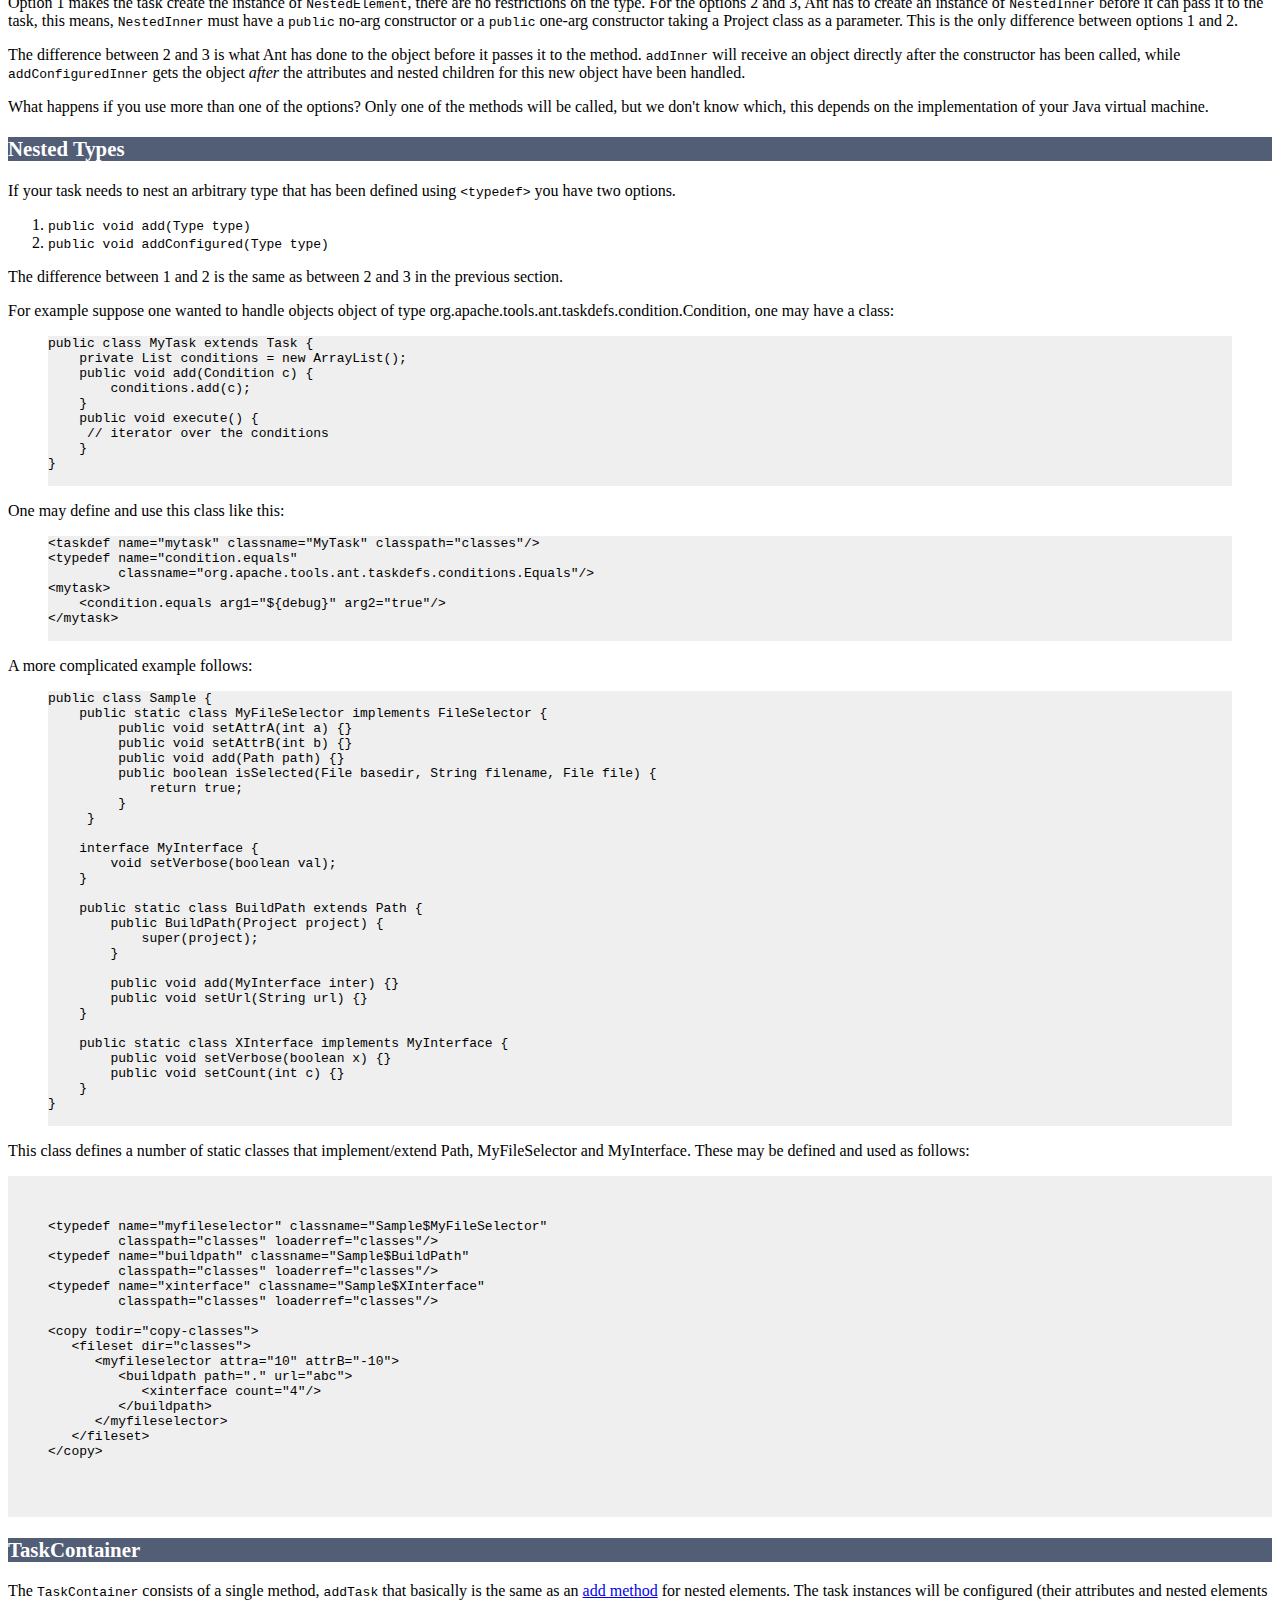
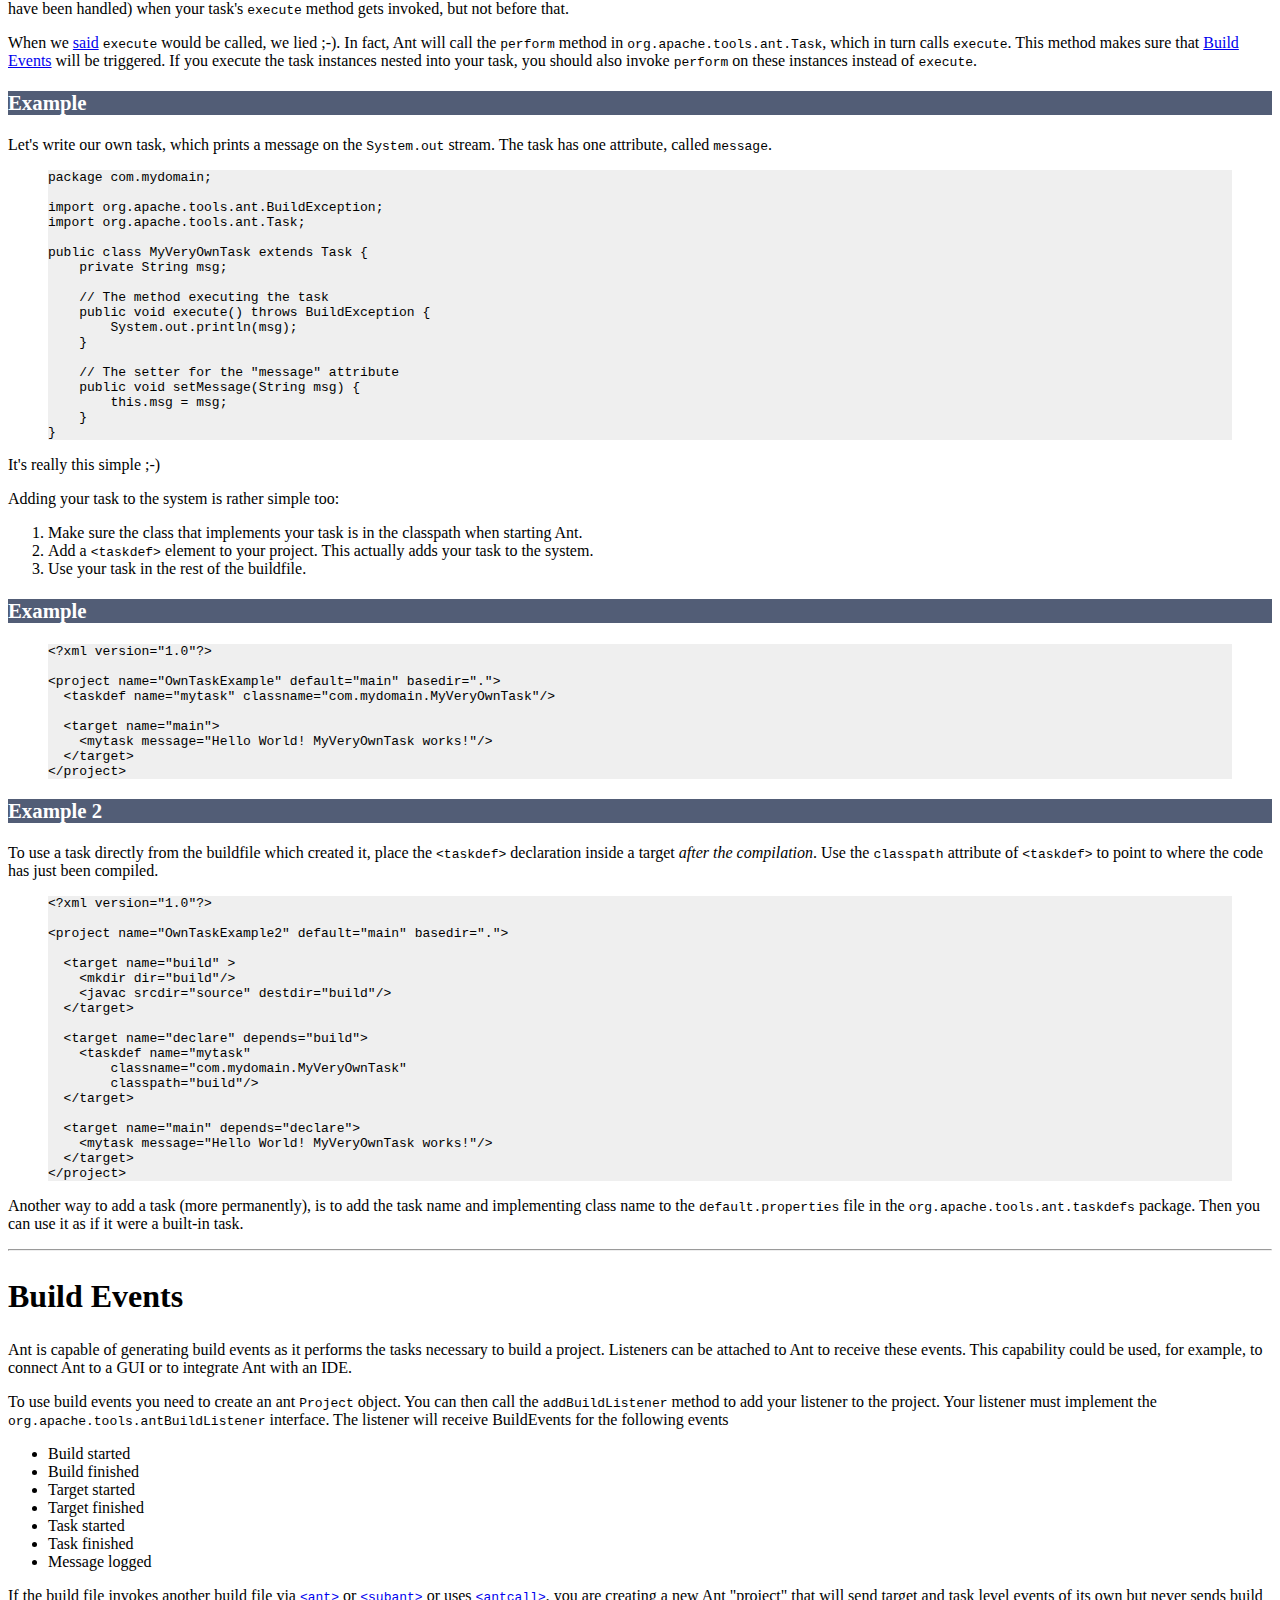
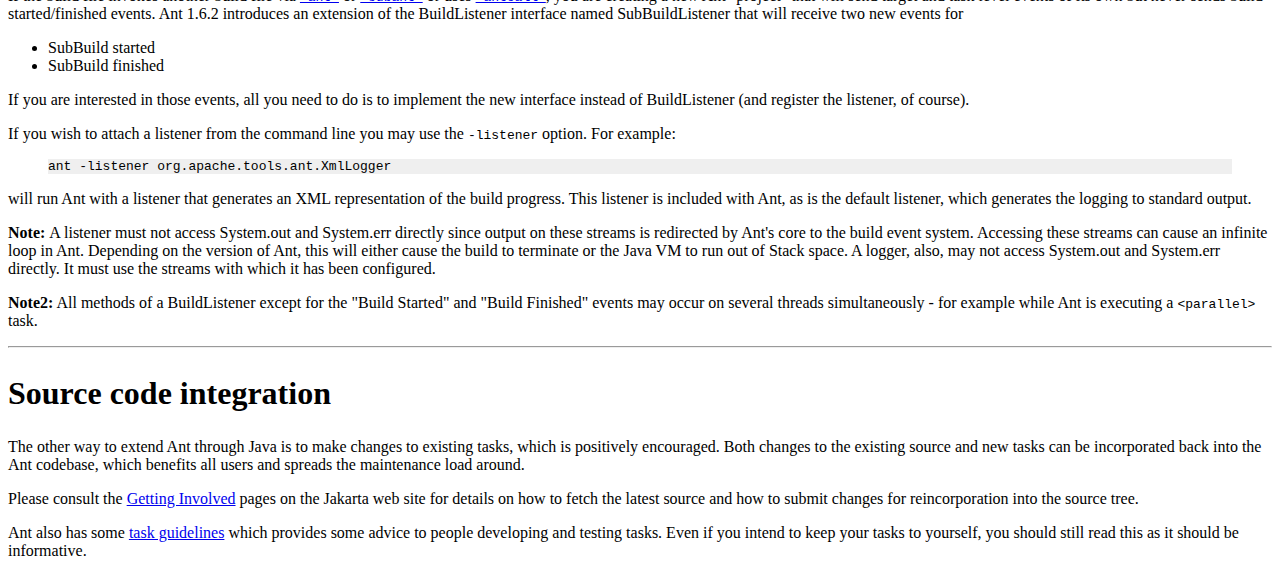
<file: apache-ant-1.9.1/manual/develop.html>
<!--
   Licensed to the Apache Software Foundation (ASF) under one or more
   contributor license agreements.  See the NOTICE file distributed with
   this work for additional information regarding copyright ownership.
   The ASF licenses this file to You under the Apache License, Version 2.0
   (the "License"); you may not use this file except in compliance with
   the License.  You may obtain a copy of the License at

       http://www.apache.org/licenses/LICENSE-2.0

   Unless required by applicable law or agreed to in writing, software
   distributed under the License is distributed on an "AS IS" BASIS,
   WITHOUT WARRANTIES OR CONDITIONS OF ANY KIND, either express or implied.
   See the License for the specific language governing permissions and
   limitations under the License.
-->
<html>

<head>
<meta http-equiv="Content-Language" content="en-us">
<link rel="stylesheet" type="text/css" href="stylesheets/style.css">
<title>Writing Your Own Task</title>
</head>

<body>
<h1>Developing with Apache Ant</h1>

<h2><a name="writingowntask">Writing Your Own Task</a></h2>
<p>It is very easy to write your own task:</p>
<ol>
  <li>Create a Java class that extends <code>org.apache.tools.ant.Task</code>
      or <a href="base_task_classes.html">another class</a> that was designed to be extended.</li>
  <li>For each attribute, write a <i>setter</i> method. The setter method must be a
    <code>public void</code> method that takes a single argument. The
    name of the method must begin with <code>set</code>, followed by the
    attribute name, with the first character of the name in uppercase, and the rest in

    lowercase<a href="#footnote-1"><sup>*</sup></a>.  That is, to support an attribute named
    <code>file</code> you create a method <code>setFile</code>.
    Depending on the type of the argument, Ant will perform some
    conversions for you, see <a href="#set-magic">below</a>.</li>

  <li>If your task shall contain other tasks as nested elements (like
  <a href="Tasks/parallel.html"><code>parallel</code></a>), your
  class must implement the interface
  <code>org.apache.tools.ant.TaskContainer</code>.  If you do so, your
  task can not support any other nested elements.  See 
  <a href="#taskcontainer">below</a>.</li>

<li>If the task should support character data (text nested between the
start end end tags), write a <code>public void addText(String)</code>
method.  Note that Ant does <strong>not</strong> expand properties on
the text it passes to the task.</li>

<li>For each nested element, write a <i>create</i>, <i>add</i> or
<i>addConfigured</i> method.  A create method must be a
<code>public</code> method that takes no arguments and returns an
<code>Object</code> type. The name of the create method must begin
with <code>create</code>, followed by the element name. An add (or
addConfigured) method must be a <code>public void</code> method that
takes a single argument of an <code>Object</code> type with a
no-argument constructor.  The name of the add (addConfigured) method
must begin with <code>add</code> (<code>addConfigured</code>),
followed by the element name.  For a more complete discussion see 
<a href="#nested-elements">below</a>.</li>

<li>Write a <code>public void execute</code> method, with no arguments, that
throws a <code>BuildException</code>. This method implements the task
itself.</li>
</ol>

<hr>
<p><a name="footnote-1">*</a> Actually the case of the letters after
the first one doesn't really matter to Ant, using all lower case is a
good convention, though.</p>

<h3>The Life-cycle of a Task</h3>
<ol>
  <li>
    The xml element that contains the tag corresponding to the
    task gets converted to an UnknownElement at parser time.
    This UnknownElement gets placed in a list within a target
    object, or recursively within another UnknownElement.
  </li>
  <li>
    When the target is executed, each UnknownElement is invoked
    using an <code>perform()</code> method. This instantiates
    the task. This means that tasks only gets
    instantiated at run time.
  </li>

  <li>The task gets references to its project and location inside the
    buildfile via its inherited <code>project</code> and
    <code>location</code> variables.</li>

  <li>If the user specified an <code>id</code> attribute to this task,
    the project
    registers a reference to this newly created task, at run
    time.</li>

  <li>The task gets a reference to the target it belongs to via its
    inherited <code>target</code> variable.</li>

  <li><code>init()</code> is called at run time.</li>

  <li>All child elements of the XML element corresponding to this task
    are created via this task's <code>createXXX()</code> methods or
    instantiated and added to this task via its <code>addXXX()</code>
    methods, at run time.  Child elements corresponding
    to <code>addConfiguredXXX()</code> are created at this point but
    the actual <code>addCondifgired</code> method is not called.</li>

  <li>All attributes of this task get set via their corresponding
    <code>setXXX</code> methods, at runtime.</li>

  <li>The content character data sections inside the XML element
    corresponding to this task is added to the task via its
    <code>addText</code> method, at runtime.</li>

  <li>All attributes of all child elements get set via their corresponding
    <code>setXXX</code> methods, at runtime.</li>

  <li>If child elements of the XML element corresponding to this task
    have been created for <code>addConfiguredXXX()</code> methods,
    those methods get invoked now.</li>

  <li><a name="execute"><code>execute()</code></a> is called at runtime.
    If <code>target1</code> and <code>target2</code> both depend
    on <code>target3</code>, then running
    <code>'ant target1 target2'</code> will run all tasks in
    <code>target3</code> twice.</li>
</ol>

<h3><a name="set-magic">Conversions Ant will perform for attributes</a></h3>

<p>Ant will always expand properties before it passes the value of an
attribute to the corresponding setter method. <b>Since Ant 1.8</b>, it is
possible to <a href="Tasks/propertyhelper.html">extend Ant's property handling</a>
such that a non-string Object may be the result of the evaluation of a string
containing a single property reference. These will be assigned directly via
setter methods of matching type. Since it requires some beyond-the-basics
intervention to enable this behavior, it may be a good idea to flag attributes
intended to permit this usage paradigm.
</p>

<p>The most common way to write an attribute setter is to use a
<code>java.lang.String</code> argument.  In this case Ant will pass
the literal value (after property expansion) to your task.  But there
is more!  If the argument of you setter method is</p>

<ul>

  <li><code>boolean</code>, your method will be passed the value
  <i>true</i> if the value specified in the build file is one of
  <code>true</code>, <code>yes</code>, or <code>on</code> and
  <i>false</i> otherwise.</li>

  <li><code>char</code> or <code>java.lang.Character</code>, your
  method will be passed the first character of the value specified in
  the build file.</li>

  <li>any other primitive type (<code>int</code>, <code>short</code>
  and so on), Ant will convert the value of the attribute into this
  type, thus making sure that you'll never receive input that is not a
  number for that attribute.</li>

  <li><code>java.io.File</code>, Ant will first determine whether the
  value given in the build file represents an absolute path name.  If
  not, Ant will interpret the value as a path name relative to the
  project's basedir.</li>

  <li><code>org.apache.tools.ant.types.Resource</code>
  <code>org.apache.tools.ant.types.Resource</code>, Ant will
  resolve the string as a <code>java.io.File</code> as above, then
  pass in as a <code>org.apache.tools.ant.types.resources.FileResource</code>.
  <b>Since Ant 1.8</b>
  </li>

  <li><code>org.apache.tools.ant.types.Path</code>, Ant will tokenize
  the value specified in the build file, accepting <code>:</code> and
  <code>;</code> as path separators.  Relative path names will be
  interpreted as relative to the project's basedir.</li>

  <li><code>java.lang.Class</code>, Ant will interpret the value
  given in the build file as a Java class name and load the named
  class from the system class loader.</li>

  <li>any other type that has a constructor with a single
  <code>String</code> argument, Ant will use this constructor to
  create a new instance from the value given in the build file.</li>

  <li>A subclass of
  <code>org.apache.tools.ant.types.EnumeratedAttribute</code>, Ant
  will invoke this classes <code>setValue</code> method.  Use this if
  your task should support enumerated attributes (attributes with
  values that must be part of a predefined set of values).  See
  <code>org/apache/tools/ant/taskdefs/FixCRLF.java</code> and the
  inner <code>AddAsisRemove</code> class used in <code>setCr</code>
  for an example.</li>

  <li>A (Java 5) enumeration. Ant will call the setter with the enum constant
  matching the value given in the build file. This is easier than using
  <code>EnumeratedAttribute</code> and can result in cleaner code, but of course
  your task will not run on JDK 1.4 or earlier. Note that any override of
  <code>toString()</code> in the enumeration is ignored; the build file must use
  the declared name (see <code>Enum.getName()</code>). You may wish to use lowercase
  enum constant names, in contrast to usual Java style, to look better in build files.
  <em>As of Ant 1.7.0.</em></li>

</ul>

<p>What happens if more than one setter method is present for a given
attribute?  A method taking a <code>String</code> argument will always
lose against the more specific methods.  If there are still more
setters Ant could chose from, only one of them will be called, but we
don't know which, this depends on the implementation of your Java
virtual machine.</p>

<h3><a name="nested-elements">Supporting nested elements</a></h3>

<p>Let's assume your task shall support nested elements with the name
<code>inner</code>.  First of all, you need a class that represents
this nested element.  Often you simply want to use one of Ant's
classes like <code>org.apache.tools.ant.types.FileSet</code> to
support nested <code>fileset</code> elements.</p>

<p>Attributes of the nested elements or nested child elements of them
will be handled using the same mechanism used for tasks (i.e. setter
methods for attributes, addText for nested text and
create/add/addConfigured methods for child elements).</p>

<p>Now you have a class <code>NestedElement</code> that is supposed to
be used for your nested <code>&lt;inner&gt;</code> elements, you have
three options:</p>

<ol>
  <li><code>public NestedElement createInner()</code></li>
  <li><code>public void addInner(NestedElement anInner)</code></li>
  <li><code>public void addConfiguredInner(NestedElement anInner)</code></li>
</ol>

<p>What is the difference?</p>

<p>Option 1 makes the task create the instance of
<code>NestedElement</code>, there are no restrictions on the type.
For the options 2 and 3, Ant has to create an instance of
<code>NestedInner</code> before it can pass it to the task, this
means, <code>NestedInner</code> must have a <code>public</code> no-arg
  constructor or a <code>public</code> one-arg constructor
  taking a Project class as a parameter.
This is the only difference between options 1 and 2.</p>

<p>The difference between 2 and 3 is what Ant has done to the object
before it passes it to the method.  <code>addInner</code> will receive
an object directly after the constructor has been called, while
<code>addConfiguredInner</code> gets the object <em>after</em> the
attributes and nested children for this new object have been
handled.</p>

<p>What happens if you use more than one of the options?  Only one of
the methods will be called, but we don't know which, this depends on
the implementation of your Java virtual machine.</p>

  <h3><a name="nestedtype">Nested Types</a></h3>
If your task needs to nest an arbitrary type that has been defined
  using <code>&lt;typedef&gt;</code> you have two options.
  <ol>
    <li><code>public void add(Type type)</code></li>
    <li><code>public void addConfigured(Type type)</code></li>
  </ol>
  The difference between 1 and 2 is the same as between 2 and 3 in the
  previous section.
  <p>
    For example suppose one wanted to handle objects object of type
    org.apache.tools.ant.taskdefs.condition.Condition, one may
    have a class:
  </p>
  <blockquote>
  <pre>
public class MyTask extends Task {
    private List conditions = new ArrayList();
    public void add(Condition c) {
        conditions.add(c);
    }
    public void execute() {
     // iterator over the conditions
    }
}
  </pre>
  </blockquote>
  <p>
    One may define and use this class like this:
  </p>
  <blockquote>
    <pre>
&lt;taskdef name="mytask" classname="MyTask" classpath="classes"/&gt;
&lt;typedef name="condition.equals"
         classname="org.apache.tools.ant.taskdefs.conditions.Equals"/&gt;
&lt;mytask&gt;
    &lt;condition.equals arg1="${debug}" arg2="true"/&gt;
&lt;/mytask&gt;
    </pre>
  </blockquote>
  <p>
    A more complicated example follows:
  </p>
  <blockquote>
    <pre>
public class Sample {
    public static class MyFileSelector implements FileSelector {
         public void setAttrA(int a) {}
         public void setAttrB(int b) {}
         public void add(Path path) {}
         public boolean isSelected(File basedir, String filename, File file) {
             return true;
         }
     }

    interface MyInterface {
        void setVerbose(boolean val);
    }        

    public static class BuildPath extends Path {
        public BuildPath(Project project) {
            super(project);
        }
        
        public void add(MyInterface inter) {}
        public void setUrl(String url) {}
    }

    public static class XInterface implements MyInterface {
        public void setVerbose(boolean x) {}
        public void setCount(int c) {}
    }
}
    </pre>
  </blockquote>
  <p>
    This class defines a number of static classes that implement/extend
    Path, MyFileSelector and MyInterface. These may be defined and used
    as follows:
  </p>
  <pre>
    <blockquote>
&lt;typedef name="myfileselector" classname="Sample$MyFileSelector"
         classpath="classes" loaderref="classes"/&gt;
&lt;typedef name="buildpath" classname="Sample$BuildPath"
         classpath="classes" loaderref="classes"/&gt;
&lt;typedef name="xinterface" classname="Sample$XInterface"
         classpath="classes" loaderref="classes"/&gt;

&lt;copy todir="copy-classes"&gt;
   &lt;fileset dir="classes"&gt;
      &lt;myfileselector attra="10" attrB="-10"&gt;
         &lt;buildpath path="." url="abc"&gt;
            &lt;xinterface count="4"/&gt;
         &lt;/buildpath&gt;
      &lt;/myfileselector&gt;
   &lt;/fileset&gt;
&lt;/copy&gt;
    </blockquote>
  </pre>
<h3><a name="taskcontainer">TaskContainer</a></h3>

<p>The <code>TaskContainer</code> consists of a single method,
<code>addTask</code> that basically is the same as an <a
href="#nested-elements">add method</a> for nested elements.  The task
instances will be configured (their attributes and nested elements
have been handled) when your task's <code>execute</code> method gets
invoked, but not before that.</p>

<p>When we <a href="#execute">said</a> <code>execute</code> would be
called, we lied ;-).  In fact, Ant will call the <code>perform</code>
method in <code>org.apache.tools.ant.Task</code>, which in turn calls
<code>execute</code>.  This method makes sure that <a
href="#buildevents">Build Events</a> will be triggered.  If you
execute the task instances nested into your task, you should also
invoke <code>perform</code> on these instances instead of
<code>execute</code>.</p>

<h3>Example</h3>
<p>Let's write our own task, which prints a message on the
<code>System.out</code> stream.
The
task has one attribute, called <code>message</code>.</p>
<blockquote>
<pre>
package com.mydomain;

import org.apache.tools.ant.BuildException;
import org.apache.tools.ant.Task;

public class MyVeryOwnTask extends Task {
    private String msg;

    // The method executing the task
    public void execute() throws BuildException {
        System.out.println(msg);
    }

    // The setter for the &quot;message&quot; attribute
    public void setMessage(String msg) {
        this.msg = msg;
    }
}
</pre>
</blockquote>
<p>It's really this simple ;-)</p>
<p>Adding your task to the system is rather simple too:</p>
<ol>
  <li>Make sure the class that implements your task is in the classpath when
    starting Ant.</li>
  <li>Add a <code>&lt;taskdef&gt;</code> element to your project.
    This actually adds your task to the system.</li>
  <li>Use your task in the rest of the buildfile.</li>
</ol>

<h3>Example</h3>
<blockquote>
<pre>
&lt;?xml version=&quot;1.0&quot;?&gt;

&lt;project name=&quot;OwnTaskExample&quot; default=&quot;main&quot; basedir=&quot;.&quot;&gt;
  &lt;taskdef name=&quot;mytask&quot; classname=&quot;com.mydomain.MyVeryOwnTask&quot;/&gt;

  &lt;target name=&quot;main&quot;&gt;
    &lt;mytask message=&quot;Hello World! MyVeryOwnTask works!&quot;/&gt;
  &lt;/target&gt;
&lt;/project&gt;
</pre>
</blockquote>
<h3>Example 2</h3>
To use a task directly from the buildfile which created it, place the
<code>&lt;taskdef&gt;</code> declaration inside a target
<i>after the compilation</i>. Use the <code>classpath</code> attribute of
<code>&lt;taskdef&gt;</code> to point to where the code has just been
compiled.
<blockquote>
<pre>
&lt;?xml version=&quot;1.0&quot;?&gt;

&lt;project name=&quot;OwnTaskExample2&quot; default=&quot;main&quot; basedir=&quot;.&quot;&gt;

  &lt;target name=&quot;build&quot; &gt;
    &lt;mkdir dir=&quot;build&quot;/&gt;
    &lt;javac srcdir=&quot;source&quot; destdir=&quot;build&quot;/&gt;
  &lt;/target&gt;

  &lt;target name=&quot;declare&quot; depends=&quot;build&quot;&gt;
    &lt;taskdef name=&quot;mytask&quot;
        classname=&quot;com.mydomain.MyVeryOwnTask&quot;
        classpath=&quot;build&quot;/&gt;
  &lt;/target&gt;

  &lt;target name=&quot;main&quot; depends=&quot;declare&quot;&gt;
    &lt;mytask message=&quot;Hello World! MyVeryOwnTask works!&quot;/&gt;
  &lt;/target&gt;
&lt;/project&gt;
</pre>
</blockquote>

<p>Another way to add a task (more permanently), is to add the task name and
implementing class name to the <code>default.properties</code> file in the
<code>org.apache.tools.ant.taskdefs</code>
package. Then you can use it as if it were a built-in task.</p>

<hr>
<h2><a name="buildevents">Build Events</a></h2>
<P>Ant is capable of generating build events as it performs the tasks necessary to build a project.
Listeners can be attached to Ant to receive these events. This capability could be used, for example,
to connect Ant to a GUI or to integrate Ant with an IDE.
</P>
<p>To use build events you need to create an ant <code>Project</code> object. You can then call the
<code>addBuildListener</code> method to add your listener to the project. Your listener must implement
the <code>org.apache.tools.antBuildListener</code> interface. The listener will receive BuildEvents
for the following events</P>
<ul>
<li>Build started</li>
<li>Build finished</li>
<li>Target started</li>
<li>Target finished</li>
<li>Task started</li>
<li>Task finished</li>
<li>Message logged</li>
</ul>

<p>If the build file invokes another build file via <a
href="Tasks/ant.html"><code>&lt;ant&gt;</code></a> or <a
href="Tasks/subant.html"><code>&lt;subant&gt;</code></a> or uses <a
href="Tasks/antcall.html"><code>&lt;antcall&gt;</code></a>, you are creating a
new Ant "project" that will send target and task level events of its
own but never sends build started/finished events.  Ant 1.6.2
introduces an extension of the BuildListener interface named
SubBuildListener that will receive two new events for</p>
<ul>
<li>SubBuild started</li>
<li>SubBuild finished</li>
</ul>
<p>If you are interested in those events, all you need to do is to
implement the new interface instead of BuildListener (and register the
listener, of course).</p>

<p>
If you wish to attach a listener from the command line you may use the
<code>-listener</code> option. For example:</p>
<blockquote>
  <pre>ant -listener org.apache.tools.ant.XmlLogger</pre>
</blockquote>
<p>will run Ant with a listener that generates an XML representation of the build progress. This
listener is included with Ant, as is the default listener, which generates the logging to standard output.</p>

<p><b>Note: </b>A listener must not access System.out and System.err directly since output on 
these streams is redirected by Ant's core to the build event system. Accessing these 
streams can cause an infinite loop in Ant. Depending on the version of Ant, this will
either cause the build to terminate or the Java VM to run out of Stack space. A logger, also, may 
not access System.out and System.err directly. It must use the streams with which it has
been configured.
</p>

<p><b>Note2:</b> All methods of a BuildListener except for the "Build
  Started" and "Build Finished" events may occur on several threads
  simultaneously - for example while Ant is executing
  a <code>&lt;parallel&gt;</code> task.</p>

<hr>
<h2><a name="integration">Source code integration</a></h2>

The other way to extend Ant through Java is to make changes to existing tasks, which is positively encouraged.
Both changes to the existing source and new tasks can be incorporated back into the Ant codebase, which
benefits all users and spreads the maintenance load around.
<p>

Please consult the
<a href="http://jakarta.apache.org/site/getinvolved.html">Getting Involved</a> pages on the Jakarta web site
for details on how to fetch the latest source and how to submit changes for reincorporation into the
source tree.
<p>
Ant also has some
<a href="http://ant.apache.org/ant_task_guidelines.html">task guidelines</a>
which provides some advice to people developing and testing tasks. Even if you intend to
keep your tasks to yourself, you should still read this as it should be informative.

</body>
</html>
</file>
<file: apache-ant-1.9.1/manual/stylesheets/style.css>
/*
 *  Licensed to the Apache Software Foundation (ASF) under one or more
 *  contributor license agreements.  See the NOTICE file distributed with
 *  this work for additional information regarding copyright ownership.
 *  The ASF licenses this file to You under the Apache License, Version 2.0
 *  (the "License"); you may not use this file except in compliance with
 *  the License.  You may obtain a copy of the License at
 *
 *      http://www.apache.org/licenses/LICENSE-2.0
 *
 *  Unless required by applicable law or agreed to in writing, software
 *  distributed under the License is distributed on an "AS IS" BASIS,
 *  WITHOUT WARRANTIES OR CONDITIONS OF ANY KIND, either express or implied.
 *  See the License for the specific language governing permissions and
 *  limitations under the License.
 *
 */
h2 {
  font-size: 200%;
  background-color: ffffff;
}

h3 {
  font-size: 130%;
  color:     #ffffff;
  background-color: #525D76;
}

h4 {
  color:  #ffffff;
  background-color: #828DA6;
}

td {
   background-color: eeeeee;
   color:            000000;
}

/* first row */
table tr:first-child td {
   background-color: cccccc;
   color:            000000;
}

/* or th as first row */
table th {
   background-color: cccccc;
   color:            000000;
}

pre {
   background-color: efefef;
}

/* code snippets in examples and tutorials */
.code { 
   background: #EFEFEF; 
   margin-top: 
}

/* highlight console output */
.output { 
   color: #FFFFFF; 
   background: #837A67; 
}

ul.inlinelist {
   list-style-type: none;
   margin-left: 0;
   padding: 0;
}
</file>
